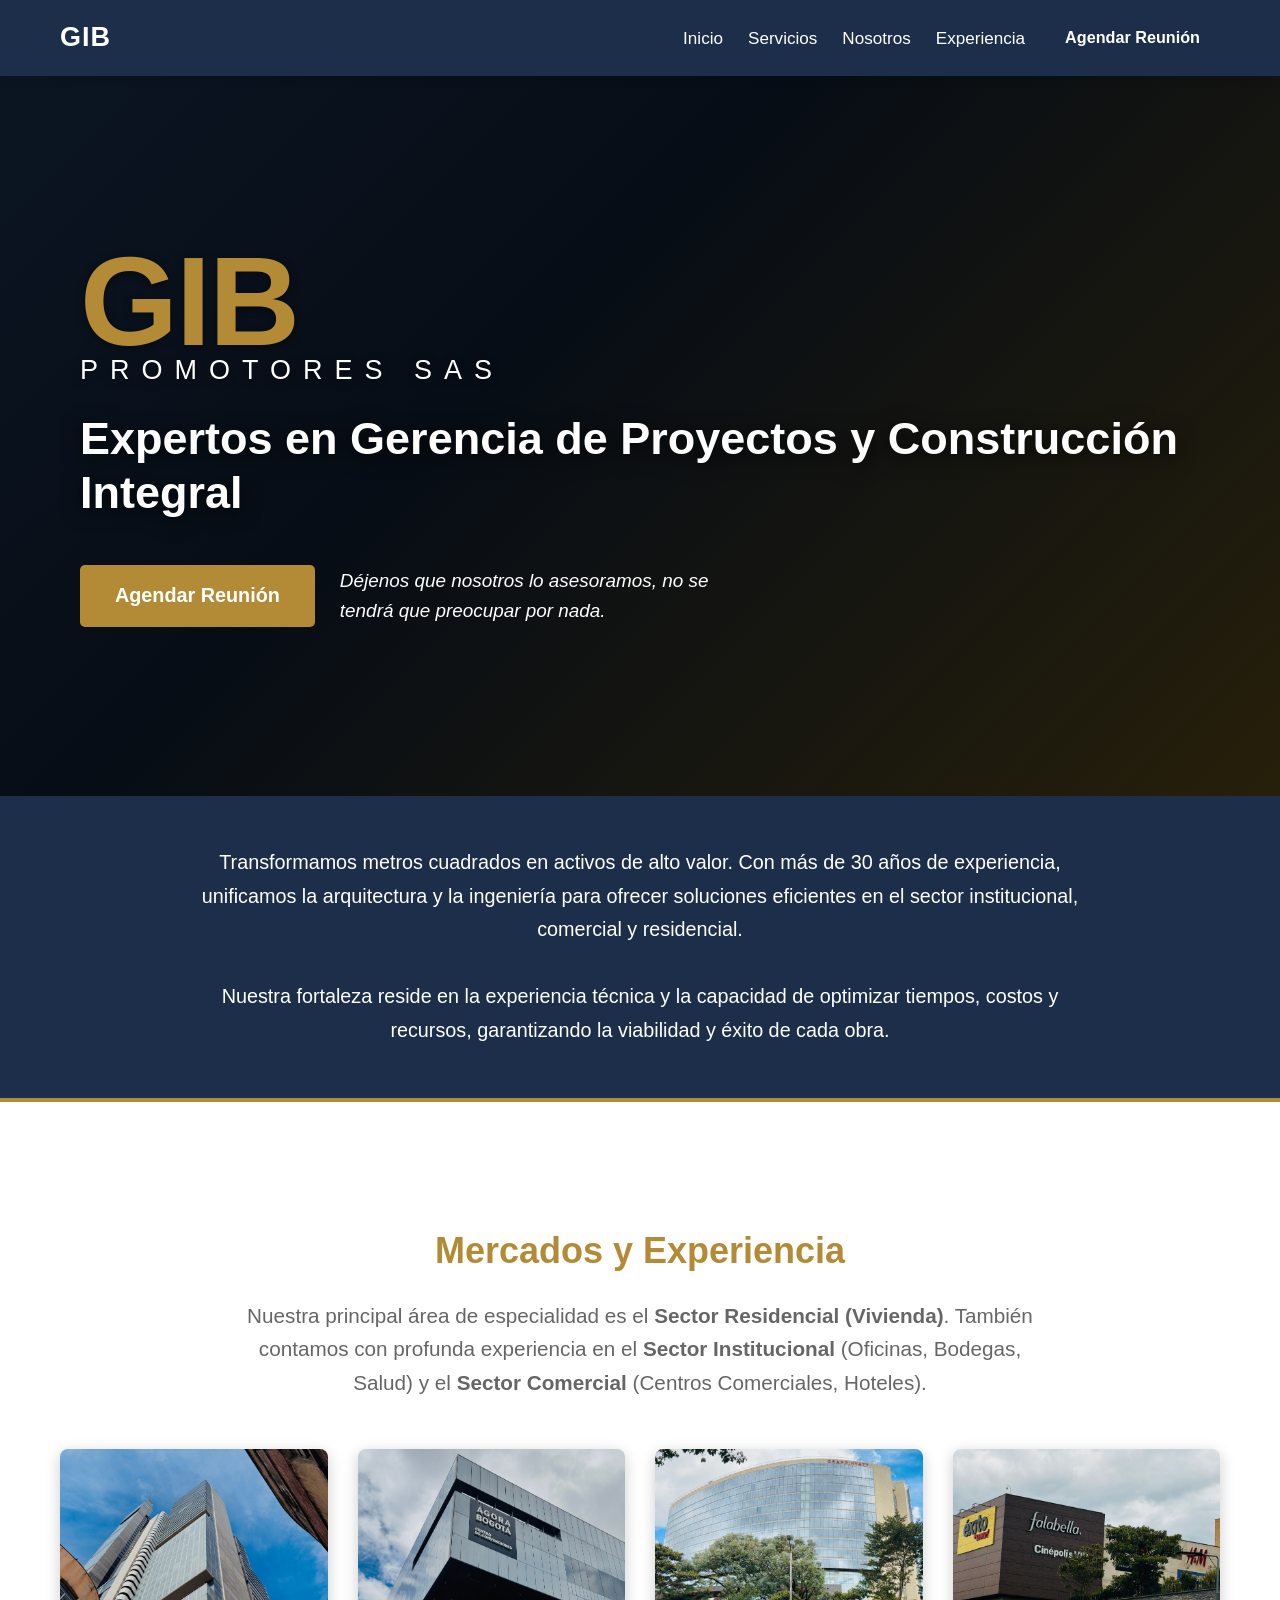
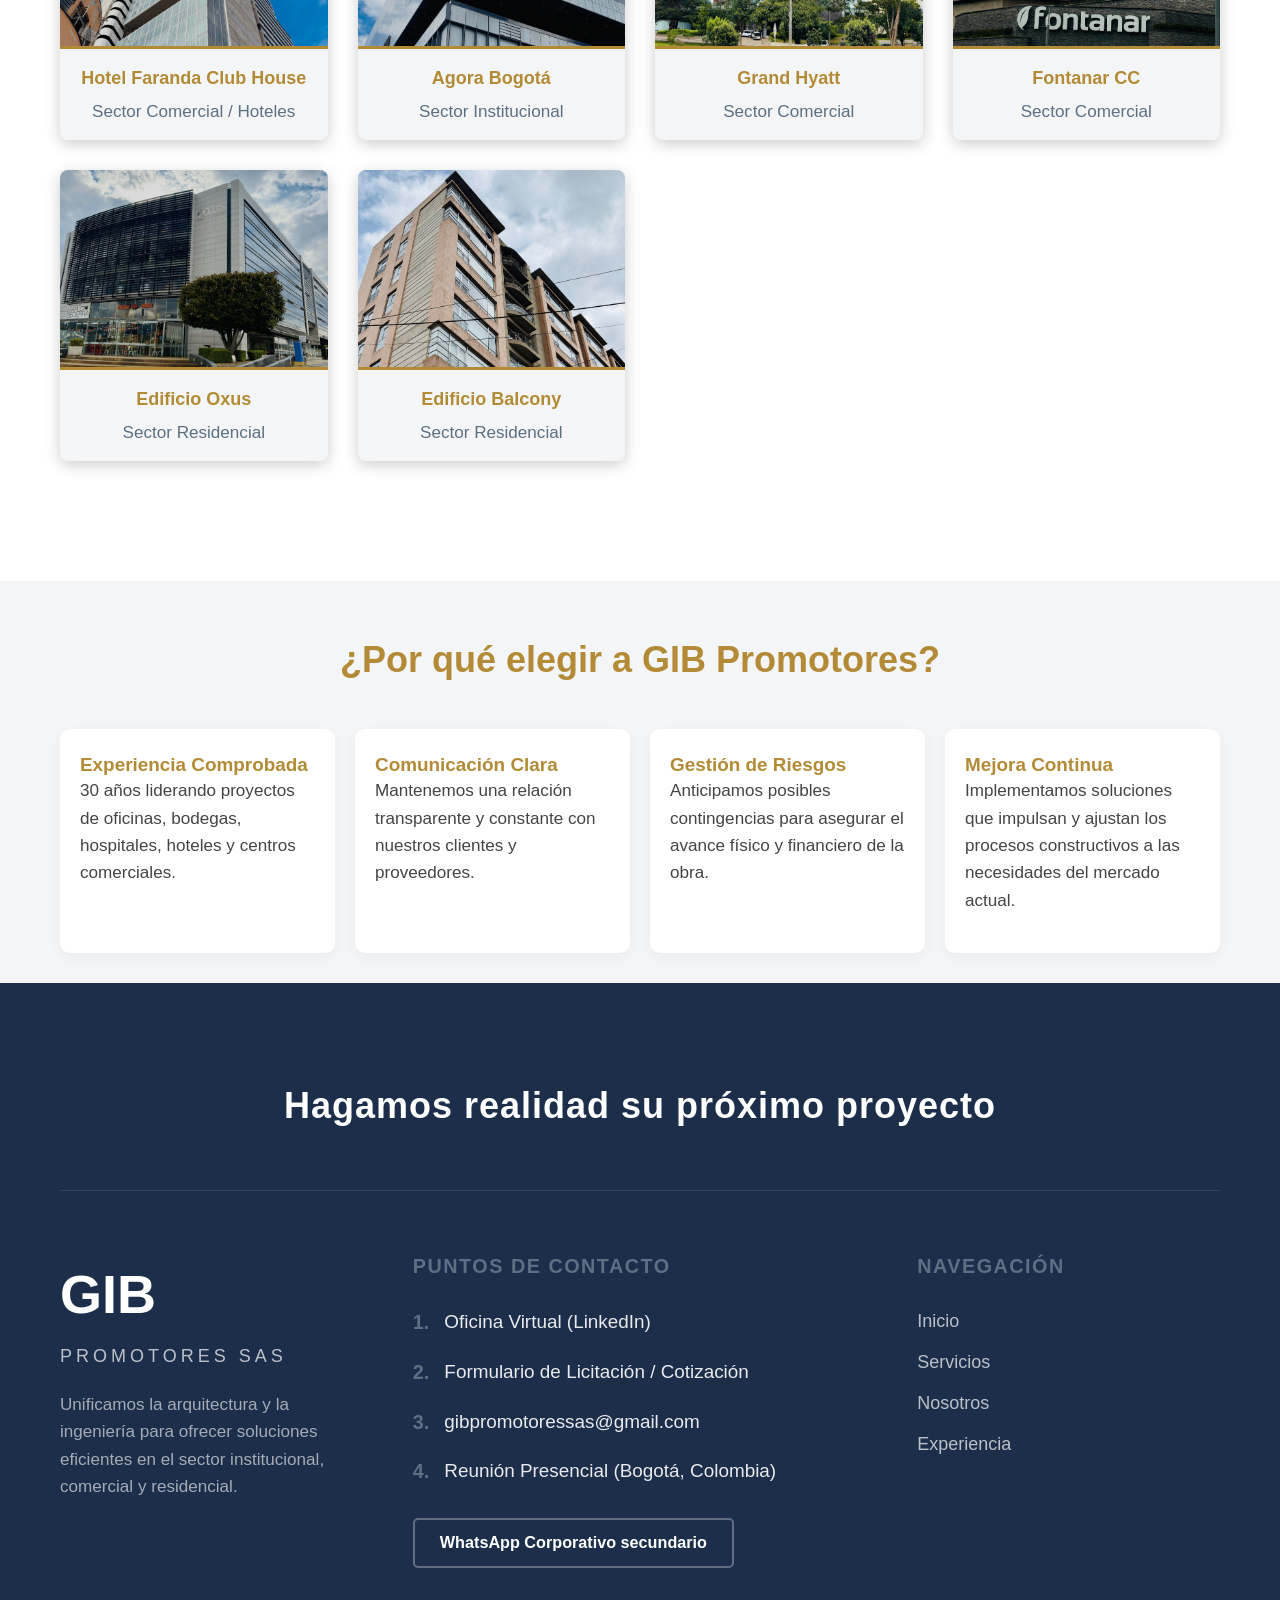
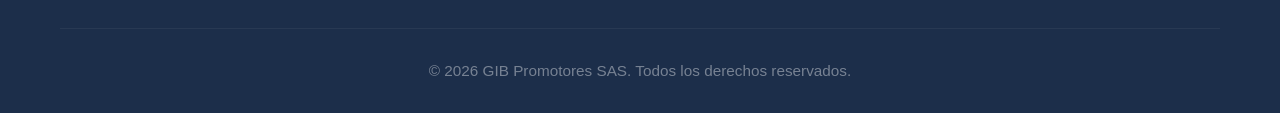
<file: index.html>
<!DOCTYPE html>
<html lang="es">

<head>
    <meta charset="UTF-8">
    <meta name="viewport" content="width=device-width, initial-scale=1.0">
    <meta name="description"
        content="Expertos en gerencia de proyectos inmobiliarios y mantenimiento de fachadas con 30 años de experiencia. Optimización de costos y calidad en Colombia.">
    <title>GIB Promotores SAS - Arquitectura y Construcción</title>
    <link rel="icon" type="image/png" href="assets/favicon.png">
    <link rel="stylesheet" href="style.css">
</head>

<body>

    <!-- 1. Header & Navigation -->
    <header class="main-header">
        <div class="container header-container">
            <div class="header-left">
                <a href="#" class="logo">GIB</a>
            </div>

            <div class="header-right">
                <nav id="main-nav">
                    <ul class="nav-menu">
                        <li><a href="#">Inicio</a></li>
                        <li><a href="servicios.html">Servicios</a></li>
                        <li><a href="nosotros.html">Nosotros</a></li>
                        <li><a href="#trayectoria">Experiencia</a></li>
                    </ul>
                    <a href="#contacto" class="btn btn-primary btn-mobile-cta">Agendar Reunión</a>
                </nav>

                <a href="#contacto" class="btn btn-primary">Agendar Reunión</a>

                <button class="mobile-menu-btn" id="mobile-menu-btn" aria-label="Abrir menú">
                    <span></span>
                    <span></span>
                    <span></span>
                </button>
            </div>
        </div>
    </header>

    <!-- 2. Hero Section -->
    <section class="hero-section">
        <div class="hero-slideshow">
            <div class="hero-slide slide-1"><img src="assets/bacata_1.png" alt="Torre Bacatá"></div>
            <div class="hero-slide slide-2"><img src="assets/grand_hyatt_full.jpg" alt="Grand Hyatt"></div>
            <div class="hero-slide slide-3"><img src="assets/mall_fontanar.jpg" alt="Centro Comercial Fontanar"></div>
            <div class="hero-slide slide-4"><img src="assets/edificio_exus_1.jpg" alt="Edificio Exus"></div>
            <div class="hero-slide slide-5"><img src="assets/centro_comercial_interior.jpg" alt="Interior CC"></div>
        </div>
        <div class="hero-overlay"></div>
        <div class="hero-content">
            <div class="hero-brand">
                <span class="hero-gib">GIB</span>
                <span class="hero-promotores">PROMOTORES SAS</span>
            </div>

            <h1 class="hero-title">Expertos en Gerencia de Proyectos y Construcción Integral</h1>

            <div class="hero-cta-wrapper">
                <a href="#contacto" class="btn btn-primary hero-cta-main">Agendar Reunión</a>
                <span class="hero-slogan-small">Déjenos que nosotros lo asesoramos, no se tendrá que preocupar por
                    nada.</span>
            </div>
        </div>
    </section>

    <!-- Intro Banner (Moved from Hero) -->
    <section class="intro-banner">
        <div class="container">
            <p class="intro-text">
                Transformamos metros cuadrados en activos de alto valor. Con más de 30 años de experiencia, unificamos
                la arquitectura y la ingeniería para ofrecer soluciones eficientes en el sector institucional, comercial
                y residencial.<br><br>Nuestra fortaleza reside en la experiencia técnica y la capacidad de optimizar
                tiempos, costos y recursos, garantizando la viabilidad y éxito de cada obra.
            </p>
        </div>
    </section>

    <!-- (Las secciones 'Nosotros' y 'Servicios' fueron reubicadas a páginas independientes) -->

    <!-- 5. Trayectoria Section -->
    <section id="trayectoria" class="trayectoria-section">
        <div class="container">
            <h2 class="section-title text-center">Mercados y Experiencia</h2>
            <p class="text-center segment-intro">Nuestra principal área de especialidad es el <strong>Sector Residencial
                    (Vivienda)</strong>. También contamos con profunda experiencia en el <strong>Sector
                    Institucional</strong> (Oficinas, Bodegas, Salud) y el <strong>Sector Comercial</strong> (Centros
                Comerciales, Hoteles).</p>

            <div class="projects-grid">
                <!-- Por Requerimiento: Hotel Faranda, Agora, Hyatt, Fontanar CC, Edificio Oxus y Balcony -->
                <div class="project-card">
                    <div class="project-img"><img src="assets/bacata_2.jpg" alt="Hotel Faranda Club House"></div>
                    <div class="project-info">
                        <div class="project-city">Hotel Faranda Club House</div>
                        <p class="project-sector">Sector Comercial / Hoteles</p>
                    </div>
                </div>
                <div class="project-card">
                    <div class="project-img"><img src="assets/agora_bogota.png" alt="Agora Bogotá"></div>
                    <div class="project-info">
                        <div class="project-city">Agora Bogotá</div>
                        <p class="project-sector">Sector Institucional</p>
                    </div>
                </div>
                <div class="project-card">
                    <div class="project-img"><img src="assets/grand_hyatt_full.jpg" alt="Grand Hyatt"></div>
                    <div class="project-info">
                        <div class="project-city">Grand Hyatt</div>
                        <p class="project-sector">Sector Comercial</p>
                    </div>
                </div>
                <div class="project-card">
                    <div class="project-img"><img src="assets/mall_fontanar.jpg" alt="Fontanar CC"></div>
                    <div class="project-info">
                        <div class="project-city">Fontanar CC</div>
                        <p class="project-sector">Sector Comercial</p>
                    </div>
                </div>
                <div class="project-card">
                    <div class="project-img"><img src="assets/edificio_exus_1.jpg" alt="Edificio Oxus"></div>
                    <div class="project-info">
                        <div class="project-city">Edificio Oxus</div>
                        <p class="project-sector">Sector Residencial</p>
                    </div>
                </div>
                <div class="project-card">
                    <div class="project-img"><img src="assets/edificio_residencial_1.jpg" alt="Edificio Balcony"></div>
                    <div class="project-info">
                        <div class="project-city">Edificio Balcony</div>
                        <p class="project-sector">Sector Residencial</p>
                    </div>
                </div>
            </div>
        </div>
    </section>

    <!-- Nueva Sección: ¿Por qué elegir a GIB Promotores? -->
    <section class="services-section bg-light" style="padding-top: 50px;">
        <div class="container">
            <h2 class="section-title text-center">¿Por qué elegir a GIB Promotores?</h2>
            <div class="services-grid scroll-horizontal-mobile">
                <div class="service-card">
                    <h3>Experiencia Comprobada</h3>
                    <p>30 años liderando proyectos de oficinas, bodegas, hospitales, hoteles y centros comerciales.</p>
                </div>
                <div class="service-card">
                    <h3>Comunicación Clara</h3>
                    <p>Mantenemos una relación transparente y constante con nuestros clientes y proveedores.</p>
                </div>
                <div class="service-card">
                    <h3>Gestión de Riesgos</h3>
                    <p>Anticipamos posibles contingencias para asegurar el avance físico y financiero de la obra.</p>
                </div>
                <div class="service-card">
                    <h3>Mejora Continua</h3>
                    <p>Implementamos soluciones que impulsan y ajustan los procesos constructivos a las necesidades del
                        mercado actual.</p>
                </div>
            </div>
        </div>
    </section>



    <!-- 6. Contact Footer -->
    <footer id="contacto" class="main-footer">
        <div class="container footer-container">
            <div class="footer-hero-section text-center">
                <h2 class="footer-hero-text">Hagamos realidad su próximo proyecto</h2>
            </div>
            <hr class="footer-divider">

            <div class="footer-content-grid contact-hierarchy">
                <!-- Col 1: Brand -->
                <div class="footer-col brand-col">
                    <div class="footer-logo">GIB</div>
                    <div class="footer-tagline">PROMOTORES SAS</div>
                    <p class="footer-desc">Unificamos la arquitectura y la ingeniería para ofrecer soluciones eficientes
                        en el sector institucional, comercial y residencial.</p>
                </div>

                <!-- Col 2: Priority Contact -->
                <div class="footer-col contact-list-col">
                    <h3>Puntos de Contacto</h3>
                    <ul class="contact-ranked-list">
                        <li>
                            <span class="contact-rank">1.</span>
                            <a href="#" class="contact-link" rel="noopener noreferrer">Oficina Virtual (LinkedIn)</a>
                        </li>
                        <li>
                            <span class="contact-rank">2.</span>
                            <a href="#" class="contact-link">Formulario de Licitación / Cotización</a>
                        </li>
                        <li>
                            <span class="contact-rank">3.</span>
                            <a href="mailto:gibpromotoressas@gmail.com"
                                class="contact-link">gibpromotoressas@gmail.com</a>
                        </li>
                        <li>
                            <span class="contact-rank">4.</span>
                            <span class="contact-text">Reunión Presencial (Bogotá, Colombia)</span>
                        </li>
                    </ul>
                    <a href="https://wa.me/573103230330" class="btn btn-outline footer-wa-btn" target="_blank"
                        rel="noopener noreferrer">WhatsApp Corporativo secundario</a>
                </div>

                <!-- Col 3: Navigation -->
                <div class="footer-col nav-col">
                    <h3>Navegación</h3>
                    <ul class="footer-nav">
                        <li><a href="#">Inicio</a></li>
                        <li><a href="servicios.html">Servicios</a></li>
                        <li><a href="nosotros.html">Nosotros</a></li>
                        <li><a href="#trayectoria">Experiencia</a></li>
                    </ul>
                </div>
            </div>

            <div class="footer-bottom text-center">
                <p>&copy; 2026 GIB Promotores SAS. Todos los derechos reservados.</p>
            </div>
        </div>
    </footer>
    <script src="script.js"></script>
</body>

</html>
</file>
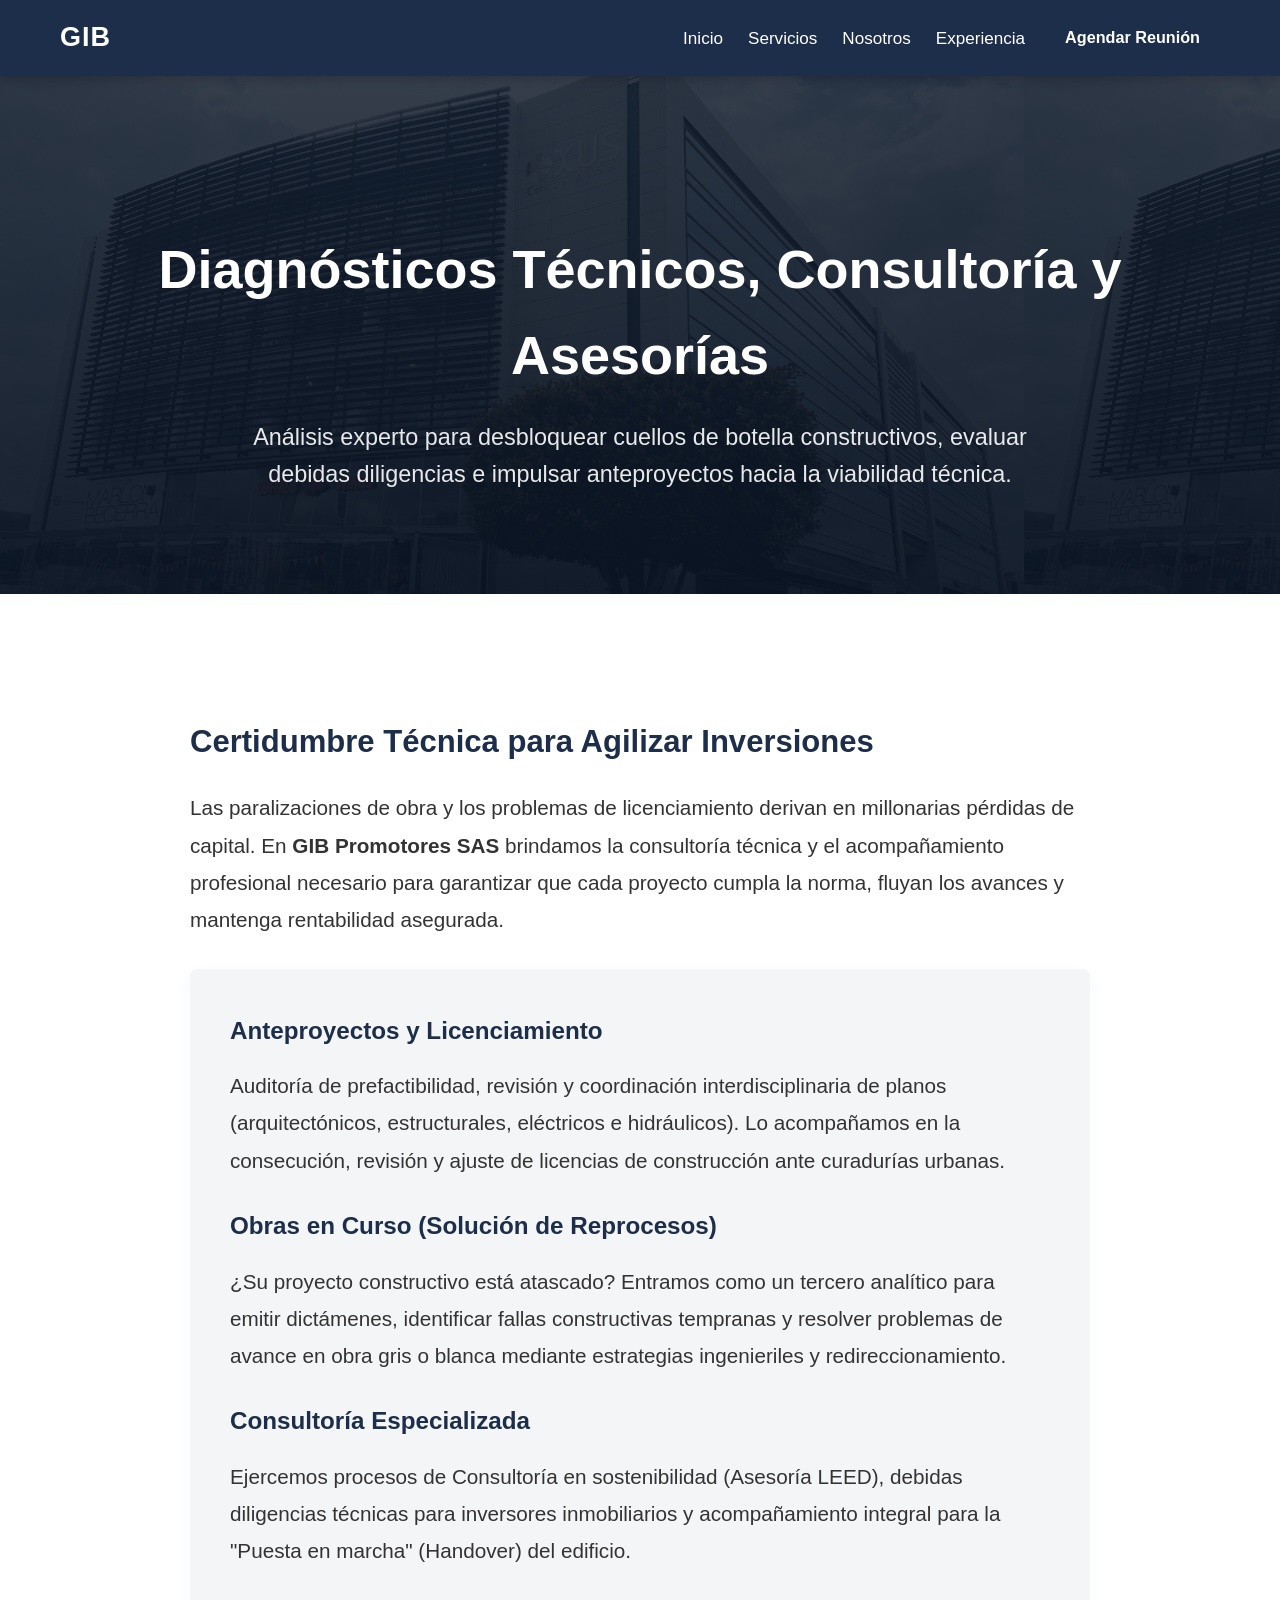
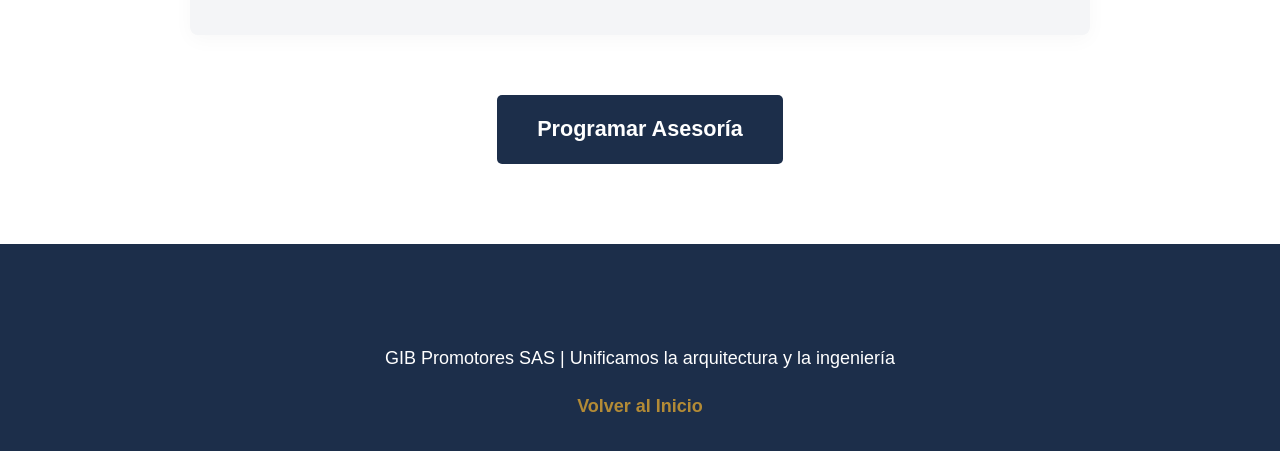
<file: diagnosticos-tecnicos.html>
<!DOCTYPE html>
<html lang="es">

<head>
    <meta charset="UTF-8">
    <meta name="viewport" content="width=device-width, initial-scale=1.0">
    <meta name="description"
        content="Consultoría y diagnósticos técnicos para anteproyectos y obras en curso. Solucionamos problemas de avance y coordinamos licencias.">
    <title>Diagnósticos Técnicos y Asesorías | GIB Promotores SAS</title>
    <link rel="icon" type="image/png" href="assets/favicon.png">
    <link rel="stylesheet" href="style.css">
    <link rel="stylesheet" href="sub-pages.css">
</head>

<body>
    <header class="main-header">
        <div class="container header-container">
            <div class="header-left"><a href="index.html" class="logo">GIB</a></div>
            <div class="header-right">
                <nav id="main-nav">
                    <ul class="nav-menu">
                        <li><a href="index.html">Inicio</a></li>
                        <li><a href="servicios.html">Servicios</a></li>
                        <li><a href="nosotros.html">Nosotros</a></li>
                        <li><a href="index.html#trayectoria">Experiencia</a></li>
                    </ul>
                </nav>
                <a href="index.html#contacto" class="btn btn-primary">Agendar Reunión</a>
            </div>
        </div>
    </header>

    <section class="seo-hero hero-diagnosticos">
        <div class="container">
            <h1>Diagnósticos Técnicos, Consultoría y Asesorías</h1>
            <p>Análisis experto para desbloquear cuellos de botella constructivos, evaluar debidas diligencias e
                impulsar anteproyectos hacia la viabilidad técnica.</p>
        </div>
    </section>

    <section class="seo-content">
        <div class="container">
            <div class="content-box">
                <h2>Certidumbre Técnica para Agilizar Inversiones</h2>
                <p>Las paralizaciones de obra y los problemas de licenciamiento derivan en millonarias pérdidas de
                    capital. En <strong>GIB Promotores SAS</strong> brindamos la consultoría técnica y el acompañamiento
                    profesional necesario para garantizar que cada proyecto cumpla la norma, fluyan los avances y
                    mantenga rentabilidad asegurada.</p>

                <div class="feature-list">
                    <h3>Anteproyectos y Licenciamiento</h3>
                    <p>Auditoría de prefactibilidad, revisión y coordinación interdisciplinaria de planos
                        (arquitectónicos, estructurales, eléctricos e hidráulicos). Lo acompañamos en la consecución,
                        revisión y ajuste de licencias de construcción ante curadurías urbanas.</p>

                    <h3>Obras en Curso (Solución de Reprocesos)</h3>
                    <p>¿Su proyecto constructivo está atascado? Entramos como un tercero analítico para emitir
                        dictámenes, identificar fallas constructivas tempranas y resolver problemas de avance en obra
                        gris o blanca mediante estrategias ingenieriles y redireccionamiento.</p>

                    <h3>Consultoría Especializada</h3>
                    <p>Ejercemos procesos de Consultoría en sostenibilidad (Asesoría LEED), debidas diligencias técnicas
                        para inversores inmobiliarios y acompañamiento integral para la "Puesta en marcha" (Handover)
                        del edificio.</p>
                </div>

                <div class="cta-wrapper">
                    <a href="index.html#contacto" class="btn btn-primary btn-large">Programar Asesoría</a>
                </div>
            </div>
        </div>
    </section>

    <footer id="contacto" class="main-footer no-margin-top">
        <div class="container footer-container text-center">
            <p class="mb-20">GIB Promotores SAS | Unificamos la arquitectura y la ingeniería</p>
            <p><a href="index.html" class="back-link">Volver al Inicio</a></p>
        </div>
    </footer>
    <script src="script.js"></script>
</body>

</html>
</file>
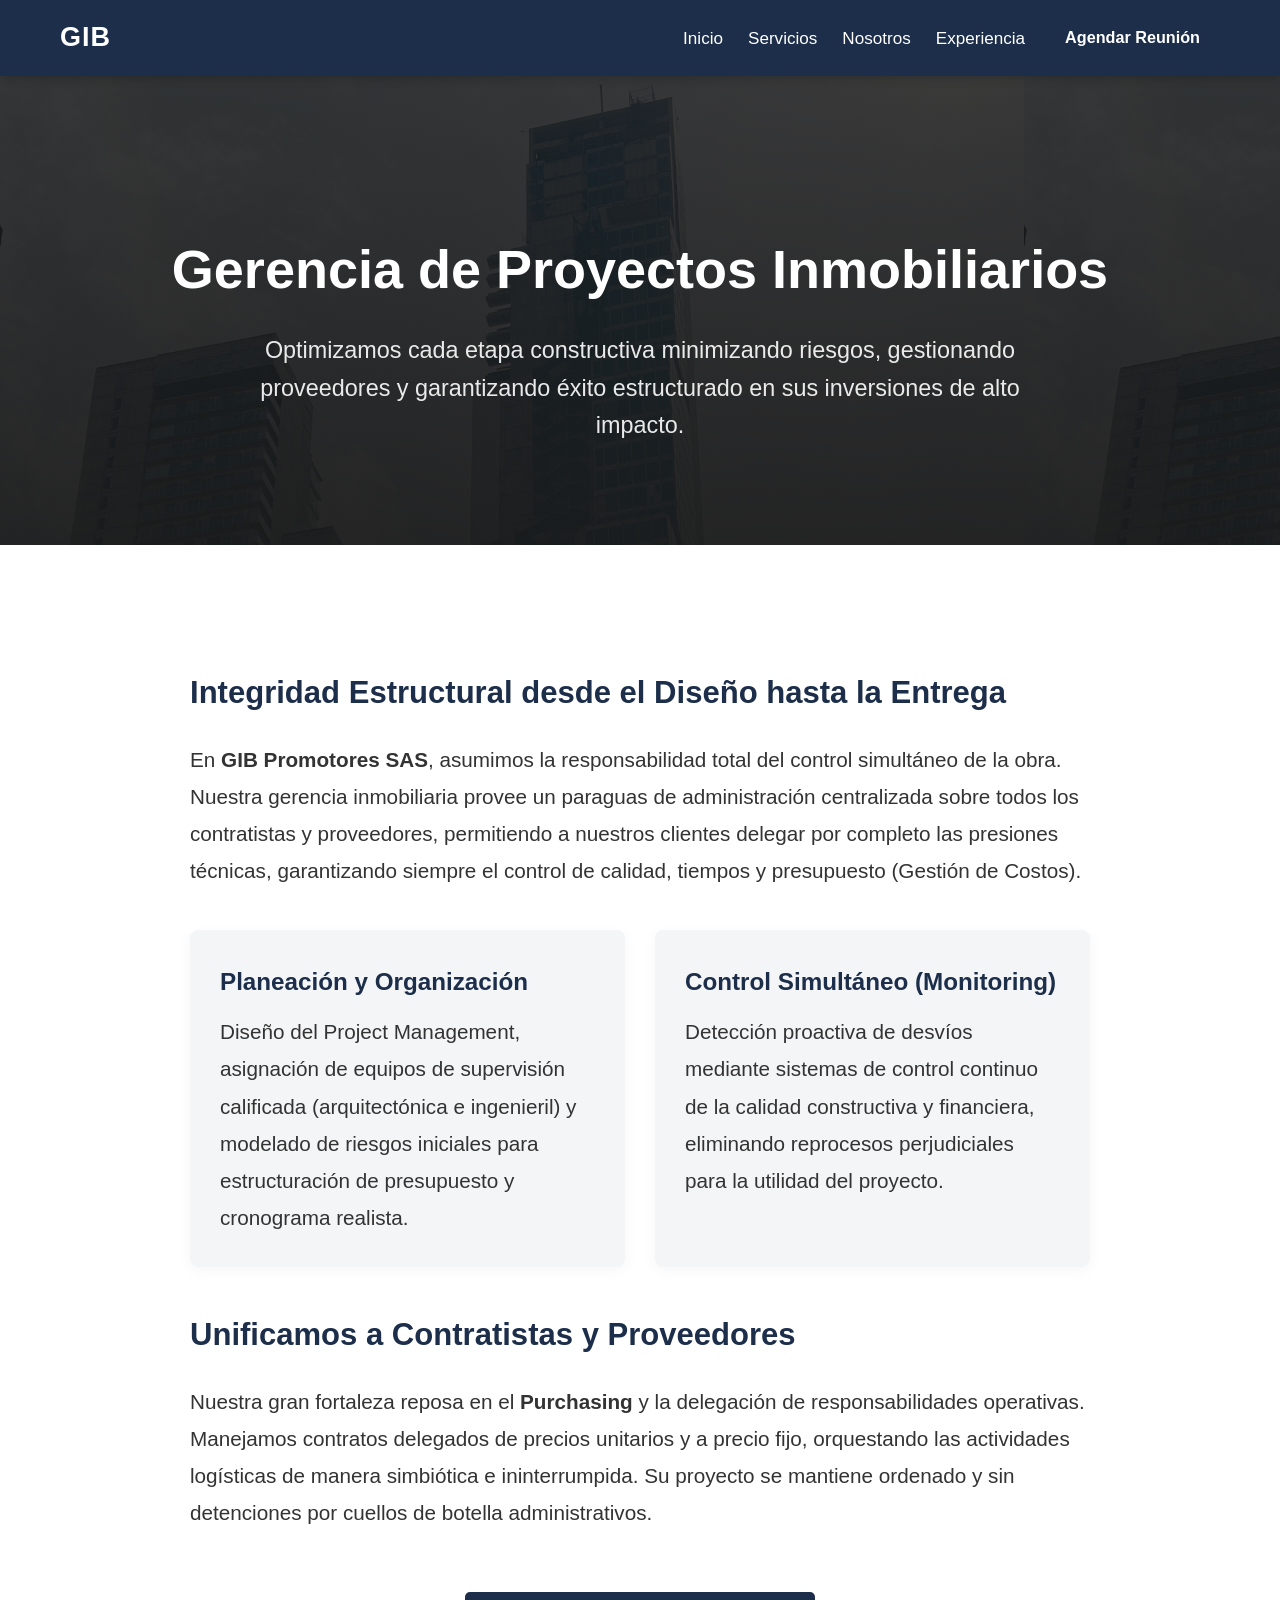
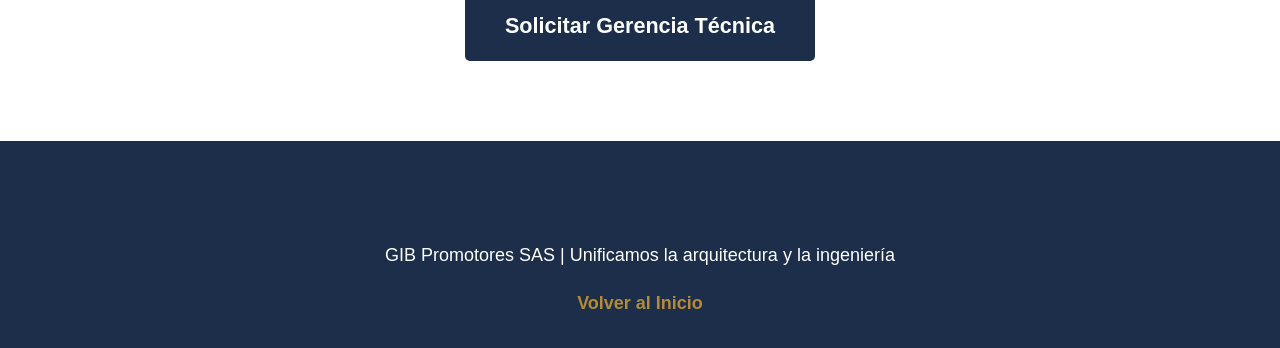
<file: gerencia-proyectos.html>
<!DOCTYPE html>
<html lang="es">

<head>
    <meta charset="UTF-8">
    <meta name="viewport" content="width=device-width, initial-scale=1.0">
    <meta name="description"
        content="Gerencia de Proyectos Inmobiliarios. Planeación, control simultáneo y ejecución de obra en Colombia. GIB Promotores SAS asegura el éxito de tu inversión.">
    <title>Gerencia de Proyectos Inmobiliarios | GIB Promotores SAS</title>
    <link rel="icon" type="image/png" href="assets/favicon.png">
    <link rel="stylesheet" href="style.css">
    <link rel="stylesheet" href="sub-pages.css">
</head>

<body>
    <header class="main-header">
        <div class="container header-container">
            <div class="header-left"><a href="index.html" class="logo">GIB</a></div>
            <div class="header-right">
                <nav id="main-nav">
                    <ul class="nav-menu">
                        <li><a href="index.html">Inicio</a></li>
                        <li><a href="servicios.html">Servicios</a></li>
                        <li><a href="nosotros.html">Nosotros</a></li>
                        <li><a href="index.html#trayectoria">Experiencia</a></li>
                    </ul>
                </nav>
                <a href="index.html#contacto" class="btn btn-primary">Agendar Reunión</a>
            </div>
        </div>
    </header>

    <section class="seo-hero hero-gerencia">
        <div class="container">
            <h1>Gerencia de Proyectos
                Inmobiliarios</h1>
            <p>Optimizamos cada etapa constructiva
                minimizando riesgos, gestionando proveedores y garantizando éxito estructurado en sus inversiones de
                alto impacto.</p>
        </div>
    </section>

    <section class="seo-content">
        <div class="container">
            <div class="content-box">
                <h2>Integridad Estructural desde el Diseño hasta la Entrega</h2>
                <p>En <strong>GIB Promotores SAS</strong>, asumimos la responsabilidad total del control simultáneo de
                    la obra. Nuestra gerencia inmobiliaria provee un paraguas de administración centralizada sobre todos
                    los contratistas y proveedores, permitiendo a nuestros clientes delegar por completo las presiones
                    técnicas, garantizando siempre el control de calidad, tiempos y presupuesto (Gestión de Costos).</p>

                <div class="feature-grid">
                    <div class="feature-item">
                        <h3 style="color: var(--color-dark); margin-bottom: 10px;">Planeación y Organización</h3>
                        <p>Diseño del Project Management, asignación de equipos de supervisión calificada
                            (arquitectónica e ingenieril) y modelado de riesgos iniciales para estructuración de
                            presupuesto y cronograma realista.</p>
                    </div>
                    <div class="feature-item">
                        <h3 style="color: var(--color-dark); margin-bottom: 10px;">Control Simultáneo (Monitoring)</h3>
                        <p>Detección proactiva de desvíos mediante sistemas de control continuo de la calidad
                            constructiva y financiera, eliminando reprocesos perjudiciales para la utilidad del
                            proyecto.</p>
                    </div>
                </div>

                <h2>Unificamos a Contratistas y Proveedores</h2>
                <p>Nuestra gran fortaleza reposa en el <strong>Purchasing</strong> y la delegación de responsabilidades
                    operativas. Manejamos contratos delegados de precios unitarios y a precio fijo, orquestando las
                    actividades logísticas de manera simbiótica e ininterrumpida. Su proyecto se mantiene ordenado y sin
                    detenciones por cuellos de botella administrativos.</p>

                <div class="cta-wrapper">
                    <a href="index.html#contacto" class="btn btn-primary btn-large">Solicitar Gerencia Técnica</a>
                </div>
            </div>
        </div>
    </section>

    <!-- Footer (Imported structure) -->
    <footer id="contacto" class="main-footer no-margin-top">
        <div class="container footer-container text-center">
            <p class="mb-20">GIB Promotores SAS | Unificamos la arquitectura y la ingeniería</p>
            <p><a href="index.html" class="back-link">Volver al Inicio</a></p>
        </div>
    </footer>
    <script src="script.js"></script>
</body>

</html>
</file>
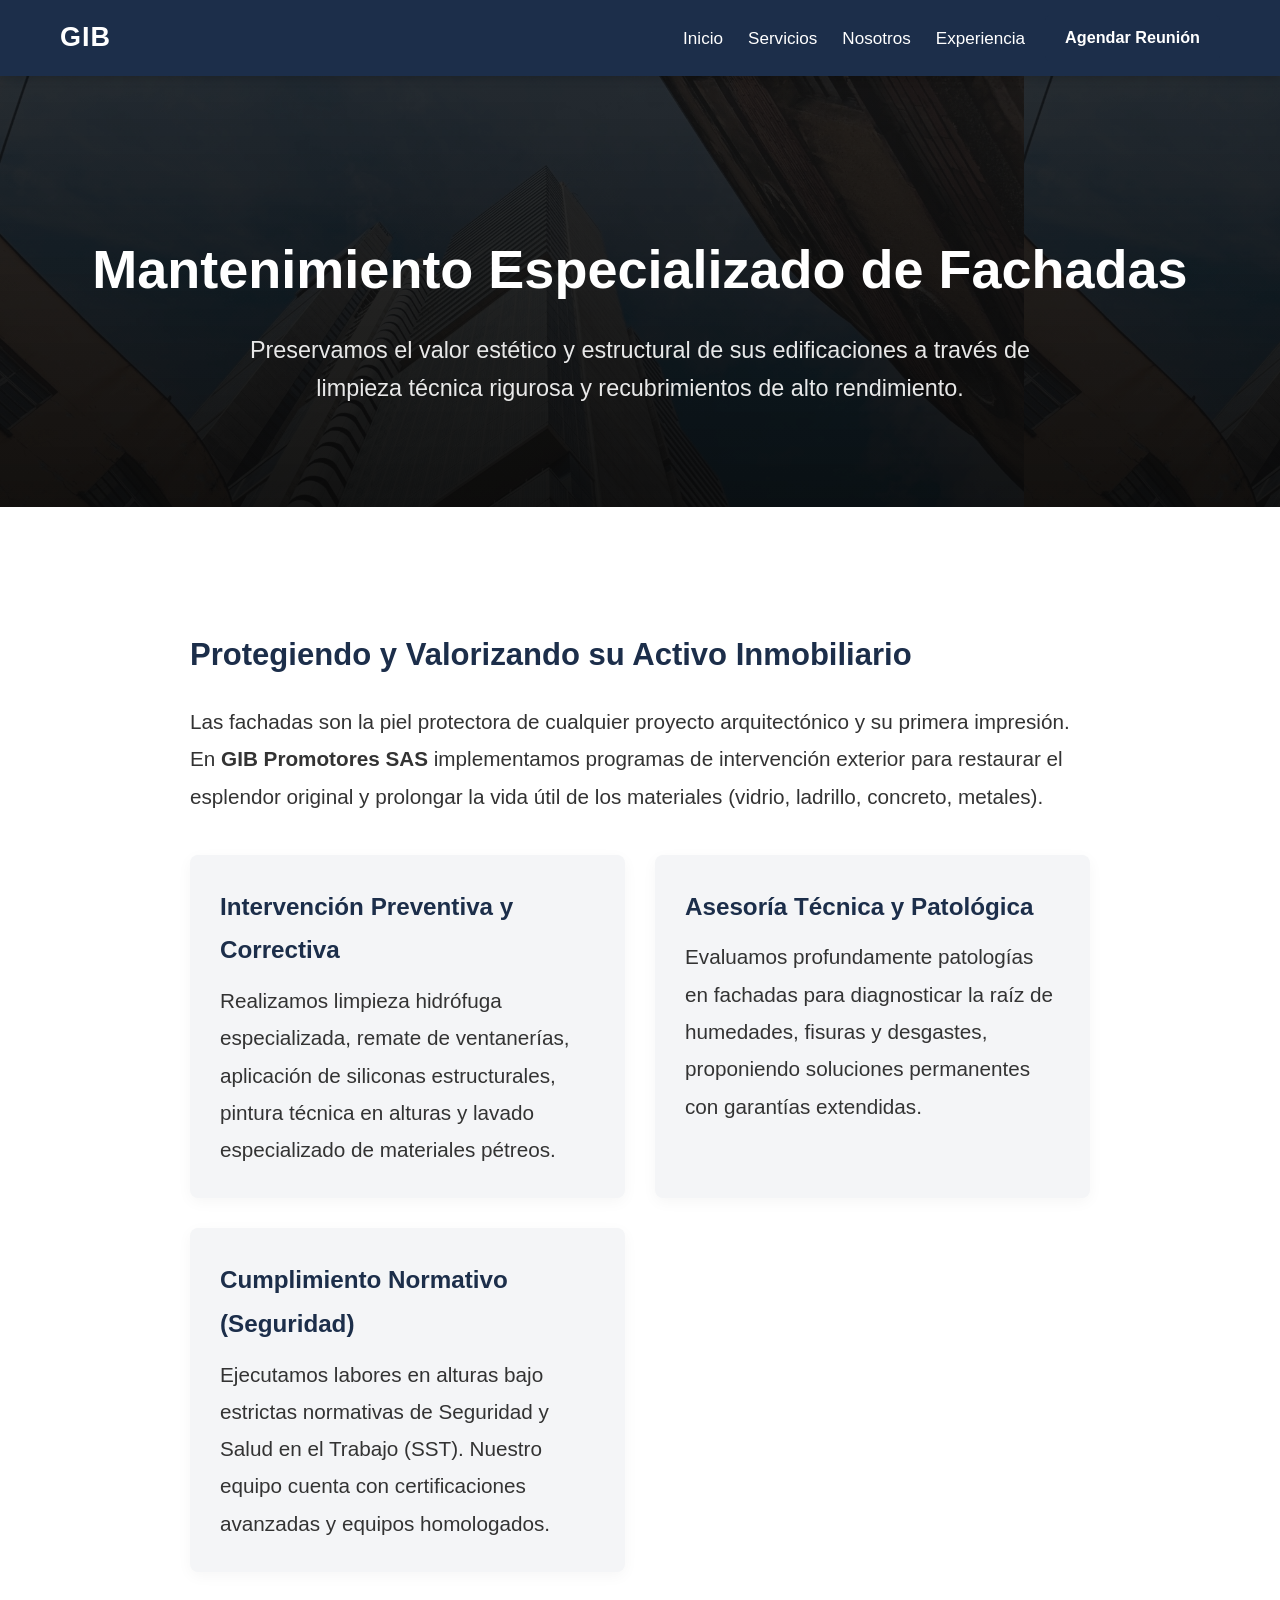
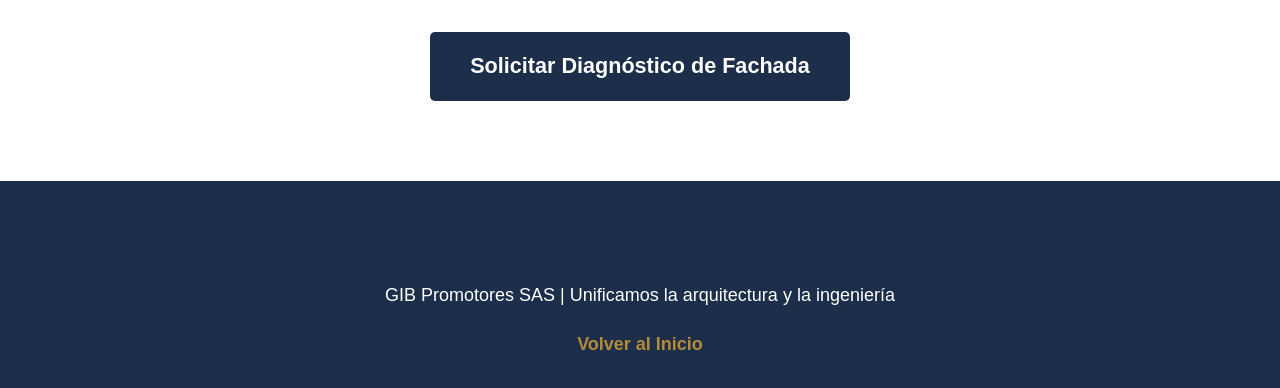
<file: mantenimiento-fachadas.html>
<!DOCTYPE html>
<html lang="es">

<head>
    <meta charset="UTF-8">
    <meta name="viewport" content="width=device-width, initial-scale=1.0">
    <meta name="description"
        content="Especialistas en mantenimiento preventivo, correctivo y asesoría técnica para fachadas. Cumplimiento normativo y seguridad en alturas por GIB Promotores SAS.">
    <title>Mantenimiento y Asesoría de Fachadas | GIB Promotores SAS</title>
    <link rel="icon" type="image/png" href="assets/favicon.png">
    <link rel="stylesheet" href="style.css">
    <link rel="stylesheet" href="sub-pages.css">
</head>

<body>
    <header class="main-header">
        <div class="container header-container">
            <div class="header-left"><a href="index.html" class="logo">GIB</a></div>
            <div class="header-right">
                <nav id="main-nav">
                    <ul class="nav-menu">
                        <li><a href="index.html">Inicio</a></li>
                        <li><a href="servicios.html">Servicios</a></li>
                        <li><a href="nosotros.html">Nosotros</a></li>
                        <li><a href="index.html#trayectoria">Experiencia</a></li>
                    </ul>
                </nav>
                <a href="index.html#contacto" class="btn btn-primary">Agendar Reunión</a>
            </div>
        </div>
    </header>

    <section class="seo-hero hero-mantenimiento">
        <div class="container">
            <h1>Mantenimiento Especializado de
                Fachadas</h1>
            <p>Preservamos el valor estético y estructural
                de sus edificaciones a través de limpieza técnica rigurosa y recubrimientos de alto rendimiento.</p>
        </div>
    </section>

    <section class="seo-content">
        <div class="container">
            <div class="content-box">
                <h2>Protegiendo y Valorizando su Activo Inmobiliario</h2>
                <p>Las fachadas son la piel protectora de cualquier proyecto arquitectónico y su primera impresión. En
                    <strong>GIB Promotores SAS</strong> implementamos programas de intervención exterior para restaurar
                    el esplendor original y prolongar la vida útil de los materiales (vidrio, ladrillo, concreto,
                    metales).
                </p>

                <div class="feature-grid">
                    <div class="feature-item">
                        <h3 style="color: var(--color-dark); margin-bottom: 10px;">Intervención Preventiva y Correctiva
                        </h3>
                        <p>Realizamos limpieza hidrófuga especializada, remate de ventanerías, aplicación de siliconas
                            estructurales, pintura técnica en alturas y lavado especializado de materiales pétreos.</p>
                    </div>
                    <div class="feature-item">
                        <h3 style="color: var(--color-dark); margin-bottom: 10px;">Asesoría Técnica y Patológica</h3>
                        <p>Evaluamos profundamente patologías en fachadas para diagnosticar la raíz de humedades,
                            fisuras y desgastes, proponiendo soluciones permanentes con garantías extendidas.</p>
                    </div>
                    <div class="feature-item">
                        <h3 style="color: var(--color-dark); margin-bottom: 10px;">Cumplimiento Normativo (Seguridad)
                        </h3>
                        <p>Ejecutamos labores en alturas bajo estrictas normativas de Seguridad y Salud en el Trabajo
                            (SST). Nuestro equipo cuenta con certificaciones avanzadas y equipos homologados.</p>
                    </div>
                </div>

                <div class="cta-wrapper">
                    <a href="index.html#contacto" class="btn btn-primary btn-large">Solicitar Diagnóstico de Fachada</a>
                </div>
            </div>
        </div>
    </section>

    <footer id="contacto" class="main-footer no-margin-top">
        <div class="container footer-container text-center">
            <p class="mb-20">GIB Promotores SAS | Unificamos la arquitectura y la ingeniería</p>
            <p><a href="index.html" class="back-link">Volver al Inicio</a></p>
        </div>
    </footer>
    <script src="script.js"></script>
</body>

</html>
</file>
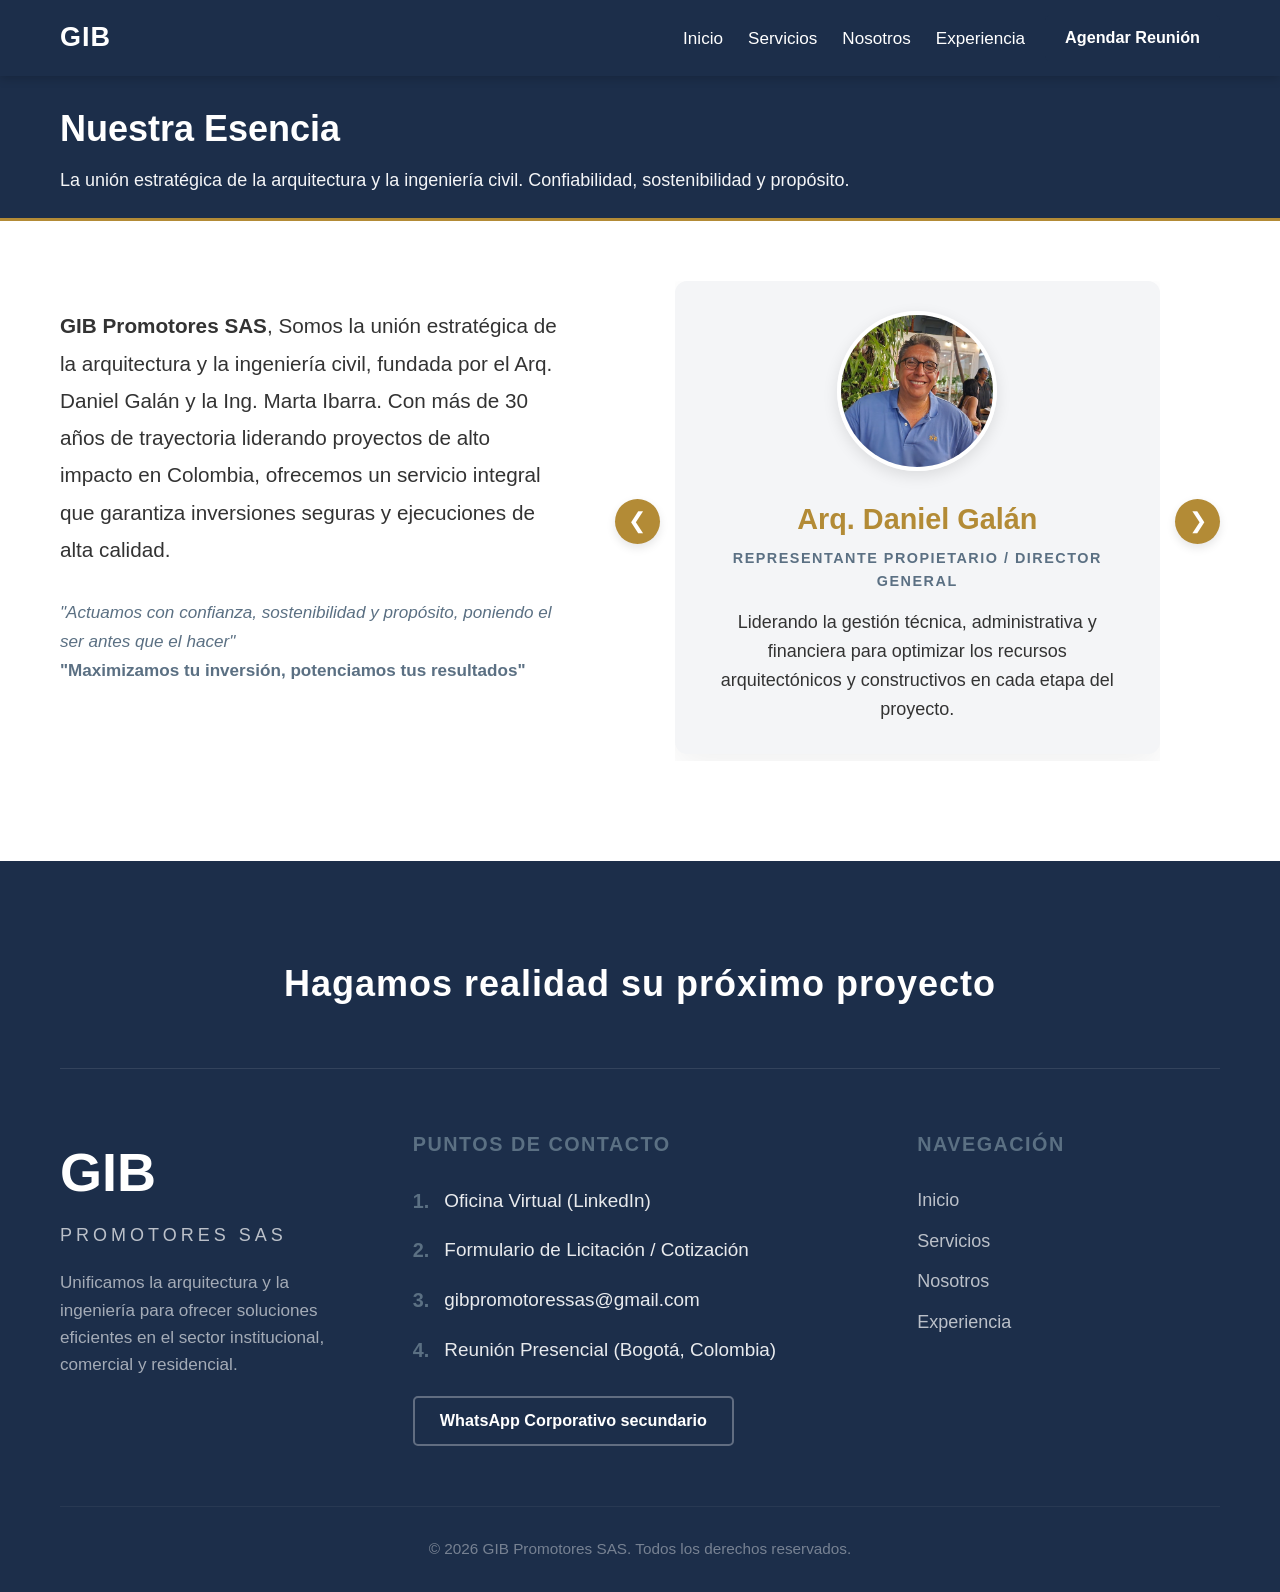
<file: nosotros.html>
<!DOCTYPE html>
<html lang="es">

<head>
    <meta charset="UTF-8">
    <meta name="viewport" content="width=device-width, initial-scale=1.0">
    <meta name="description"
        content="Nuestra esencia, fundadores y visión. Más de 30 años de experiencia uniendo ingeniería y arquitectura en Colombia.">
    <title>Nosotros - GIB Promotores SAS</title>
    <link rel="icon" type="image/png" href="assets/favicon.png">
    <link rel="stylesheet" href="style.css">
</head>

<body>

    <!-- 1. Header & Navigation -->
    <header class="main-header">
        <div class="container header-container">
            <div class="header-left">
                <a href="index.html" class="logo">GIB</a>
            </div>

            <div class="header-right">
                <nav id="main-nav">
                    <ul class="nav-menu">
                        <li><a href="index.html">Inicio</a></li>
                        <li><a href="servicios.html">Servicios</a></li>
                        <li><a href="nosotros.html" class="active">Nosotros</a></li>
                        <li><a href="index.html#trayectoria">Experiencia</a></li>
                    </ul>
                    <a href="index.html#contacto" class="btn btn-primary btn-mobile-cta">Agendar Reunión</a>
                </nav>

                <a href="index.html#contacto" class="btn btn-primary">Agendar Reunión</a>

                <button class="mobile-menu-btn" id="mobile-menu-btn" aria-label="Abrir menú">
                    <span></span>
                    <span></span>
                    <span></span>
                </button>
            </div>
        </div>
    </header>

    <!-- Page Header -->
    <section class="page-header">
        <div class="container">
            <h1>Nuestra Esencia</h1>
            <p>La unión estratégica de la arquitectura y la ingeniería civil. Confiabilidad, sostenibilidad y propósito.
            </p>
        </div>
    </section>

    <!-- Nosotros / Socios Section -->
    <section id="nosotros" class="socios-section">
        <div class="container nosotros-layout-grid">
            <div class="nosotros-content">
                <div class="nosotros-text">
                    <p class="lead-text"><strong>GIB Promotores SAS</strong>, Somos la unión estratégica de la
                        arquitectura y la ingeniería civil, fundada por el Arq. Daniel Galán y la Ing. Marta Ibarra. Con
                        más de 30 años de trayectoria liderando proyectos de alto impacto en Colombia, ofrecemos un
                        servicio integral que garantiza inversiones seguras y ejecuciones de alta calidad.</p>
                    <p class="brand-quotes"><em>"Actuamos con confianza, sostenibilidad y propósito, poniendo el ser
                            antes que el hacer"</em><br><strong>"Maximizamos tu inversión, potenciamos tus
                            resultados"</strong></p>
                </div>
            </div>

            <div class="profile-col">
                <div class="profile-slider-container">
                    <button class="slider-btn prev-btn">❮</button>
                    <div class="profile-slider text-center">
                        <div class="socio-card active">
                            <img src="assets/profile_daniel.jpg" alt="Arq. Daniel Galán" class="socio-img">
                            <h3 class="socio-name">Arq. Daniel Galán</h3>
                            <div class="socio-role">Representante Propietario / Director General</div>
                            <p class="socio-desc">Liderando la gestión técnica, administrativa y financiera para
                                optimizar los
                                recursos arquitectónicos y constructivos en cada etapa del proyecto.</p>
                        </div>
                        <!-- Card 2: Marta Ibarra -->
                        <div class="socio-card">
                            <img src="assets/profile_marta.jpg" alt="Ing. Marta Ibarra" class="socio-img">
                            <h3 class="socio-name">Ing. Marta Ibarra</h3>
                            <div class="socio-role">Representante Propietario / Directora de Proyectos</div>
                            <p class="socio-desc">Aportando el rigor de la ingeniería civil para garantizar la
                                viabilidad
                                técnica, el cumplimiento normativo y el control simultáneo de la obra.</p>
                        </div>
                    </div>
                    <button class="slider-btn next-btn">❯</button>
                </div>
            </div>
        </div>
    </section>

    <!-- Contact Footer -->
    <footer id="contacto" class="main-footer">
        <div class="container footer-container">
            <div class="footer-hero-section text-center">
                <h2 class="footer-hero-text">Hagamos realidad su próximo proyecto</h2>
            </div>
            <hr class="footer-divider">

            <div class="footer-content-grid contact-hierarchy">
                <!-- Col 1: Brand -->
                <div class="footer-col brand-col">
                    <div class="footer-logo">GIB</div>
                    <div class="footer-tagline">PROMOTORES SAS</div>
                    <p class="footer-desc">Unificamos la arquitectura y la ingeniería para ofrecer soluciones eficientes
                        en el sector institucional, comercial y residencial.</p>
                </div>

                <!-- Col 2: Priority Contact -->
                <div class="footer-col contact-list-col">
                    <h3>Puntos de Contacto</h3>
                    <ul class="contact-ranked-list">
                        <li>
                            <span class="contact-rank">1.</span>
                            <a href="#" class="contact-link" rel="noopener noreferrer">Oficina Virtual (LinkedIn)</a>
                        </li>
                        <li>
                            <span class="contact-rank">2.</span>
                            <a href="#" class="contact-link">Formulario de Licitación / Cotización</a>
                        </li>
                        <li>
                            <span class="contact-rank">3.</span>
                            <a href="mailto:gibpromotoressas@gmail.com"
                                class="contact-link">gibpromotoressas@gmail.com</a>
                        </li>
                        <li>
                            <span class="contact-rank">4.</span>
                            <span class="contact-text">Reunión Presencial (Bogotá, Colombia)</span>
                        </li>
                    </ul>
                    <a href="https://wa.me/573103230330" class="btn btn-outline footer-wa-btn" target="_blank"
                        rel="noopener noreferrer">WhatsApp Corporativo secundario</a>
                </div>

                <!-- Col 3: Navigation -->
                <div class="footer-col nav-col">
                    <h3>Navegación</h3>
                    <ul class="footer-nav">
                        <li><a href="index.html">Inicio</a></li>
                        <li><a href="servicios.html">Servicios</a></li>
                        <li><a href="nosotros.html">Nosotros</a></li>
                        <li><a href="index.html#trayectoria">Experiencia</a></li>
                    </ul>
                </div>
            </div>

            <div class="footer-bottom text-center">
                <p>&copy; 2026 GIB Promotores SAS. Todos los derechos reservados.</p>
            </div>
        </div>
    </footer>
    <script src="script.js"></script>
</body>

</html>
</file>
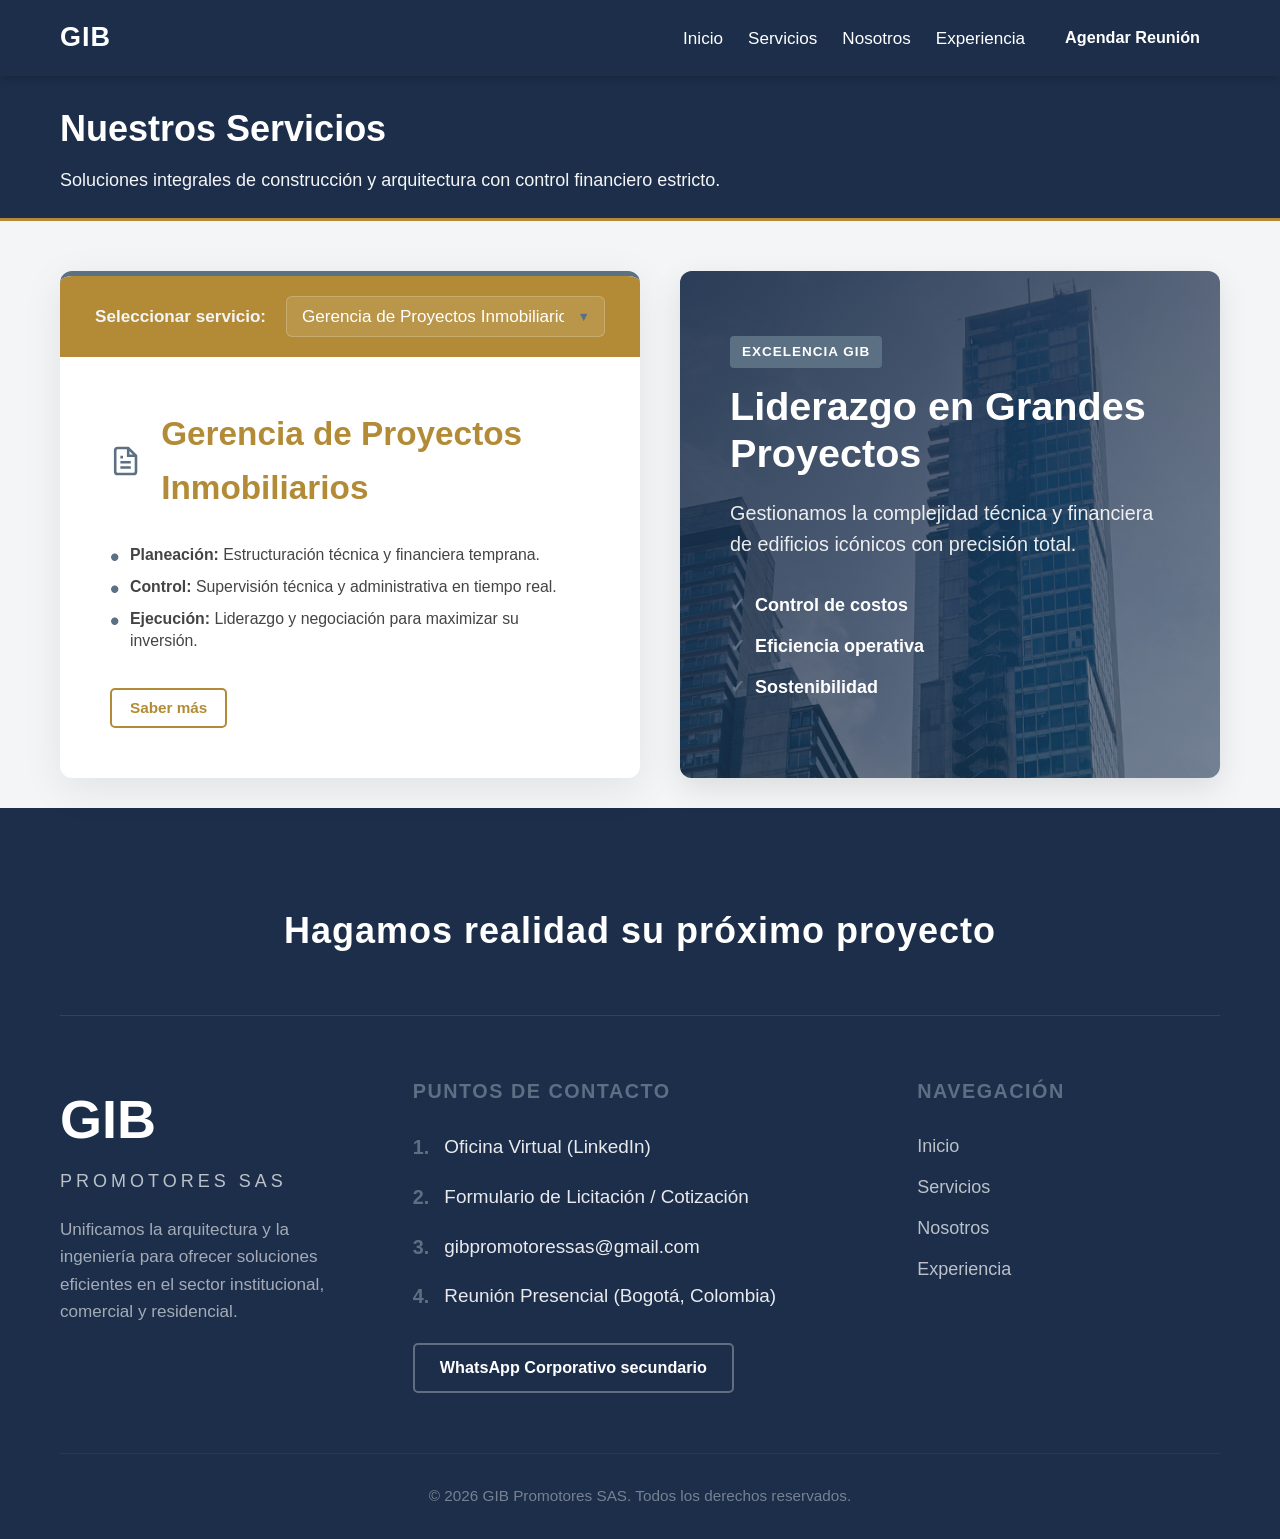
<file: servicios.html>
<!DOCTYPE html>
<html lang="es">

<head>
    <meta charset="UTF-8">
    <meta name="viewport" content="width=device-width, initial-scale=1.0">
    <meta name="description"
        content="Nuestros servicios de arquitectura e ingeniería: Gerencia de proyectos, Mantenimiento de fachadas, Diagnósticos técnicos y Sistemas de contratación.">
    <title>Servicios - GIB Promotores SAS</title>
    <link rel="icon" type="image/png" href="assets/favicon.png">
    <link rel="stylesheet" href="style.css">
</head>

<body>

    <!-- 1. Header & Navigation -->
    <header class="main-header">
        <div class="container header-container">
            <div class="header-left">
                <a href="index.html" class="logo">GIB</a>
            </div>

            <div class="header-right">
                <nav id="main-nav">
                    <ul class="nav-menu">
                        <li><a href="index.html">Inicio</a></li>
                        <li><a href="servicios.html" class="active">Servicios</a></li>
                        <li><a href="nosotros.html">Nosotros</a></li>
                        <li><a href="index.html#trayectoria">Experiencia</a></li>
                    </ul>
                    <a href="index.html#contacto" class="btn btn-primary btn-mobile-cta">Agendar Reunión</a>
                </nav>

                <a href="index.html#contacto" class="btn btn-primary">Agendar Reunión</a>

                <button class="mobile-menu-btn" id="mobile-menu-btn" aria-label="Abrir menú">
                    <span></span>
                    <span></span>
                    <span></span>
                </button>
            </div>
        </div>
    </header>

    <!-- Page Header -->
    <section class="page-header">
        <div class="container">
            <h1>Nuestros Servicios</h1>
            <p>Soluciones integrales de construcción y arquitectura con control financiero estricto.</p>
        </div>
    </section>

    <!-- Servicios Section -->
    <section id="servicios" class="services-section bg-light">
        <div class="container">
            <div class="services-split-layout">
                <!-- Left Column: Unified Card -->
                <div class="service-unified-card">
                    <div class="unified-card-header">
                        <span class="selection-label">Seleccionar servicio:</span>
                        <div class="compact-select-wrapper">
                            <select id="service-selector" class="compact-select">
                                <option value="gerencia-proyectos">Gerencia de Proyectos Inmobiliarios</option>
                                <option value="mantenimiento-fachadas">Mantenimiento y Asesoría de Fachadas</option>
                                <option value="diagnosticos-tecnicos">Diagnósticos Técnicos y Asesorías</option>
                                <option value="sistemas-contratacion">Sistemas de Contratación</option>
                                <option value="project-management">Project Management</option>
                                <option value="consultoria-especializada">Consultoría Especializada</option>
                                <option value="monitoring">Monitoring (Monitoreo Continuo)</option>
                                <option value="purchasing">Purchasing (Compras Estratégicas)</option>
                                <option value="debidas-diligencias">Debidas Diligencias Técnicas</option>
                                <option value="gestion-costos">Gestión de Costos</option>
                                <option value="asesoria-leed">Asesoría LEED y Sostenibilidad</option>
                                <option value="puesta-en-marcha">Puesta en Marcha</option>
                                <option value="supervision-tecnica">Supervisión Técnica</option>
                                <option value="remodelacion-total">Remodelación Total</option>
                            </select>
                        </div>
                    </div>
                    <div id="service-body" class="unified-card-body">
                        <!-- Dynamic content injected via JS -->
                        <div class="loader-placeholder">Cargando detalles del servicio...</div>
                    </div>
                </div>

                <!-- Right Column: Banner -->
                <div class="service-side-banner" id="service-side-banner">
                    <div class="banner-overlay"></div>
                    <div class="banner-content" id="service-banner-content">
                        <span class="banner-tag" id="service-banner-tag">Excelencia GIB</span>
                        <h2 id="service-banner-title">Comprometidos con la Calidad</h2>
                        <p id="service-banner-desc">Transformamos visiones en realidades tangibles con precisión técnica
                            y control financiero
                            riguroso.</p>
                        <ul class="banner-features">
                            <li>Control de costos</li>
                            <li>Eficiencia operativa</li>
                            <li>Sostenibilidad</li>
                        </ul>
                    </div>
                </div>
            </div>
        </div>
    </section>

    <!-- Contact Footer -->
    <footer id="contacto" class="main-footer">
        <div class="container footer-container">
            <div class="footer-hero-section text-center">
                <h2 class="footer-hero-text">Hagamos realidad su próximo proyecto</h2>
            </div>
            <hr class="footer-divider">

            <div class="footer-content-grid contact-hierarchy">
                <!-- Col 1: Brand -->
                <div class="footer-col brand-col">
                    <div class="footer-logo">GIB</div>
                    <div class="footer-tagline">PROMOTORES SAS</div>
                    <p class="footer-desc">Unificamos la arquitectura y la ingeniería para ofrecer soluciones eficientes
                        en el sector institucional, comercial y residencial.</p>
                </div>

                <!-- Col 2: Priority Contact -->
                <div class="footer-col contact-list-col">
                    <h3>Puntos de Contacto</h3>
                    <ul class="contact-ranked-list">
                        <li>
                            <span class="contact-rank">1.</span>
                            <a href="#" class="contact-link" rel="noopener noreferrer">Oficina Virtual (LinkedIn)</a>
                        </li>
                        <li>
                            <span class="contact-rank">2.</span>
                            <a href="#" class="contact-link">Formulario de Licitación / Cotización</a>
                        </li>
                        <li>
                            <span class="contact-rank">3.</span>
                            <a href="mailto:gibpromotoressas@gmail.com"
                                class="contact-link">gibpromotoressas@gmail.com</a>
                        </li>
                        <li>
                            <span class="contact-rank">4.</span>
                            <span class="contact-text">Reunión Presencial (Bogotá, Colombia)</span>
                        </li>
                    </ul>
                    <a href="https://wa.me/573103230330" class="btn btn-outline footer-wa-btn" target="_blank"
                        rel="noopener noreferrer">WhatsApp Corporativo secundario</a>
                </div>

                <!-- Col 3: Navigation -->
                <div class="footer-col nav-col">
                    <h3>Navegación</h3>
                    <ul class="footer-nav">
                        <li><a href="index.html">Inicio</a></li>
                        <li><a href="servicios.html">Servicios</a></li>
                        <li><a href="nosotros.html">Nosotros</a></li>
                        <li><a href="index.html#trayectoria">Experiencia</a></li>
                    </ul>
                </div>
            </div>

            <div class="footer-bottom text-center">
                <p>&copy; 2026 GIB Promotores SAS. Todos los derechos reservados.</p>
            </div>
        </div>
    </footer>
    <script src="script.js"></script>
</body>

</html>
</file>
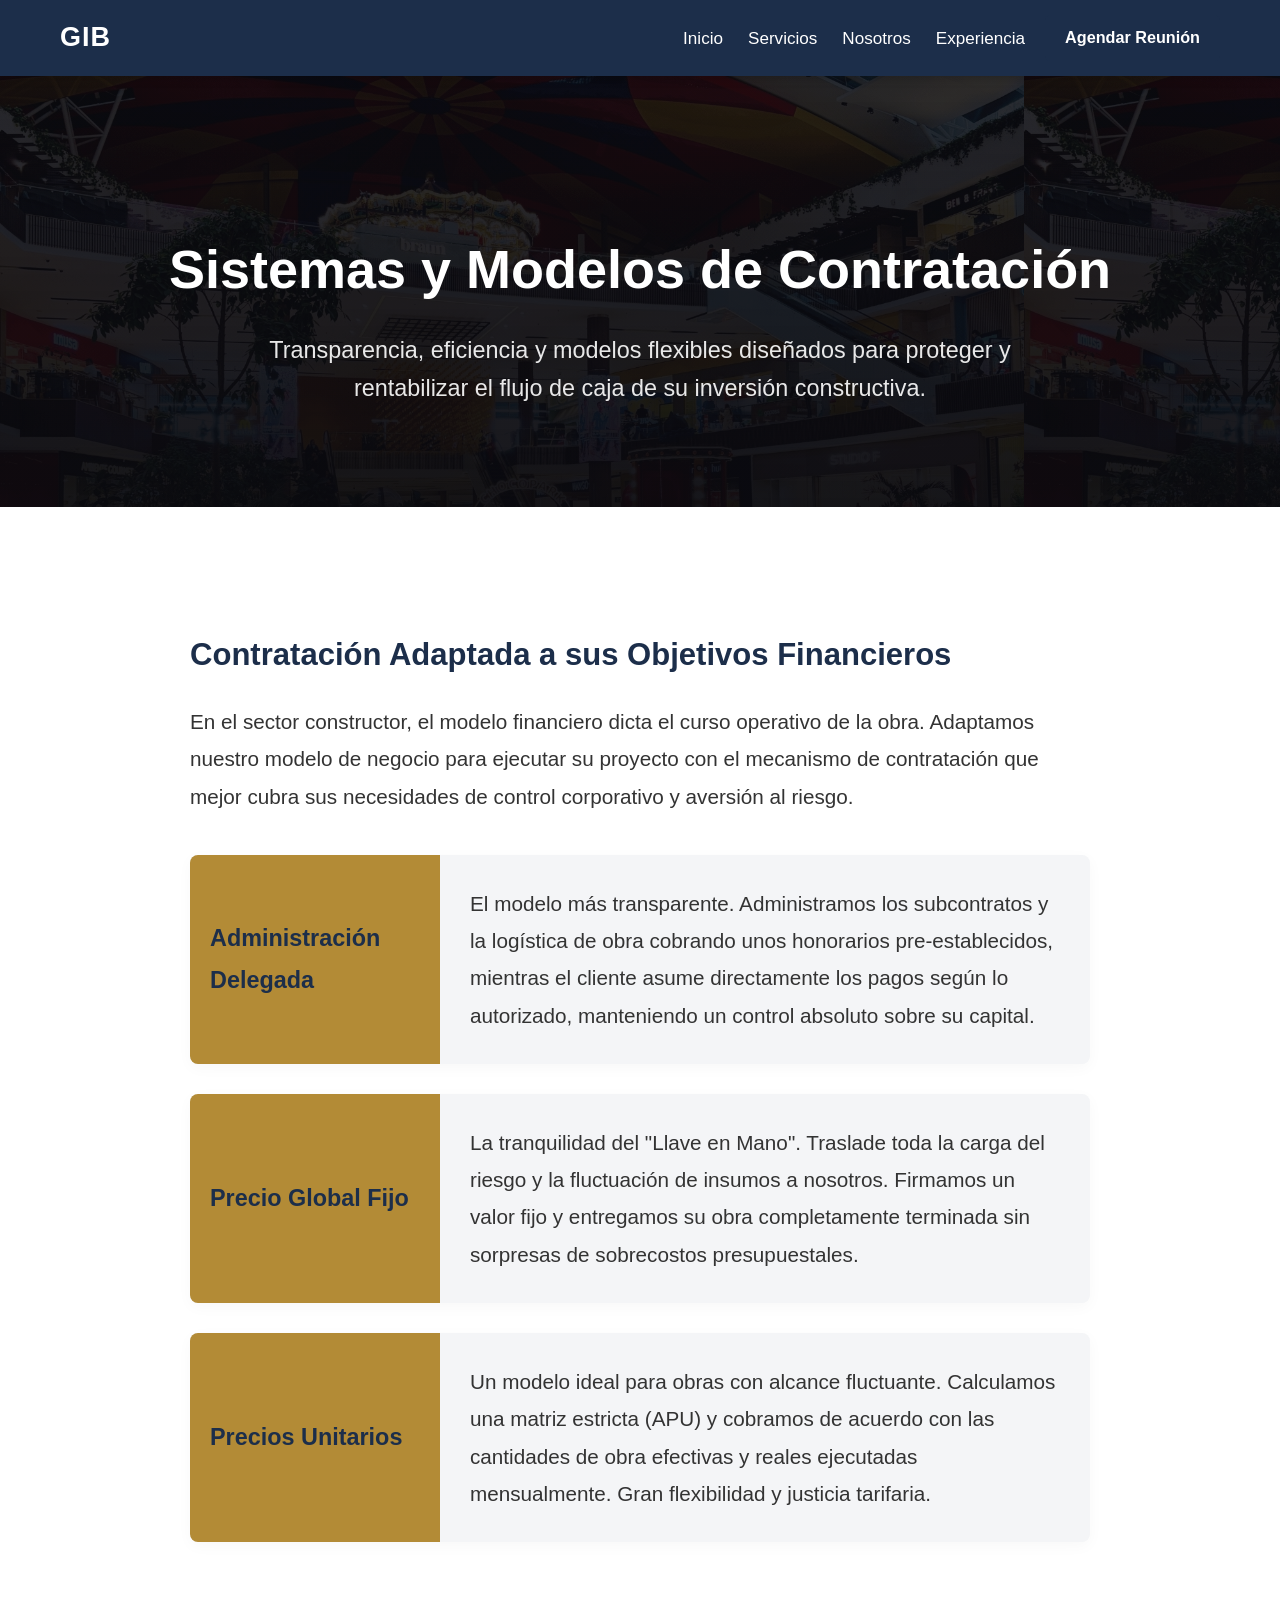
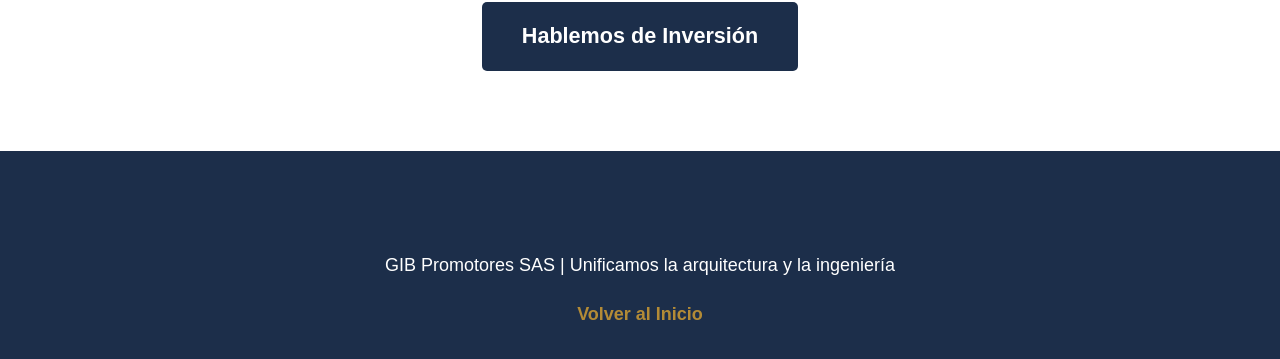
<file: sistemas-contratacion.html>
<!DOCTYPE html>
<html lang="es">

<head>
    <meta charset="UTF-8">
    <meta name="viewport" content="width=device-width, initial-scale=1.0">
    <meta name="description"
        content="Soluciones de contratación eficientes a precio unitario, global fijo y administración delegada por GIB Promotores SAS.">
    <title>Sistemas de Contratación | GIB Promotores SAS</title>
    <link rel="icon" type="image/png" href="assets/favicon.png">
    <link rel="stylesheet" href="style.css">
    <link rel="stylesheet" href="sub-pages.css">
</head>

<body>
    <header class="main-header">
        <div class="container header-container">
            <div class="header-left"><a href="index.html" class="logo">GIB</a></div>
            <div class="header-right">
                <nav id="main-nav">
                    <ul class="nav-menu">
                        <li><a href="index.html">Inicio</a></li>
                        <li><a href="servicios.html">Servicios</a></li>
                        <li><a href="nosotros.html">Nosotros</a></li>
                        <li><a href="index.html#trayectoria">Experiencia</a></li>
                    </ul>
                </nav>
                <a href="index.html#contacto" class="btn btn-primary">Agendar Reunión</a>
            </div>
        </div>
    </header>

    <section class="seo-hero hero-contratacion">
        <div class="container">
            <h1>Sistemas y Modelos de Contratación</h1>
            <p>Transparencia, eficiencia y modelos flexibles diseñados para proteger y rentabilizar el flujo de caja de
                su inversión constructiva.</p>
        </div>
    </section>

    <section class="seo-content">
        <div class="container">
            <div class="content-box">
                <h2>Contratación Adaptada a sus Objetivos Financieros</h2>
                <p>En el sector constructor, el modelo financiero dicta el curso operativo de la obra. Adaptamos nuestro
                    modelo de negocio para ejecutar su proyecto con el mecanismo de contratación que mejor cubra sus
                    necesidades de control corporativo y aversión al riesgo.</p>

                <div class="mt-40">
                    <div class="contract-card">
                        <div class="contract-title">Administración Delegada</div>
                        <div class="contract-desc">El modelo más transparente. Administramos los subcontratos y la
                            logística de obra cobrando unos honorarios pre-establecidos, mientras el cliente asume
                            directamente los pagos según lo autorizado, manteniendo un control absoluto sobre su
                            capital.</div>
                    </div>

                    <div class="contract-card">
                        <div class="contract-title">Precio Global Fijo</div>
                        <div class="contract-desc">La tranquilidad del "Llave en Mano". Traslade toda la carga del
                            riesgo y la fluctuación de insumos a nosotros. Firmamos un valor fijo y entregamos su obra
                            completamente terminada sin sorpresas de sobrecostos presupuestales.</div>
                    </div>

                    <div class="contract-card">
                        <div class="contract-title">Precios Unitarios</div>
                        <div class="contract-desc">Un modelo ideal para obras con alcance fluctuante. Calculamos una
                            matriz estricta (APU) y cobramos de acuerdo con las cantidades de obra efectivas y reales
                            ejecutadas mensualmente. Gran flexibilidad y justicia tarifaria.</div>
                    </div>
                </div>

                <div class="cta-wrapper">
                    <a href="index.html#contacto" class="btn btn-primary btn-large">Hablemos de Inversión</a>
                </div>
            </div>
        </div>
    </section>

    <footer id="contacto" class="main-footer no-margin-top">
        <div class="container footer-container text-center">
            <p class="mb-20">GIB Promotores SAS | Unificamos la arquitectura y la ingeniería</p>
            <p><a href="index.html" class="back-link">Volver al Inicio</a></p>
        </div>
    </footer>
    <script src="script.js"></script>
</body>

</html>
</file>
<file: style.css>
/* Reset and Base Styles */
:root {
    /* Paleta Corporativa (Saturación corregida) */
    --color-primary: #B38B36;
    /* Café metalizado / Oro arquitectónico */
    --color-primary-dark: #8A6825;
    /* Hover */
    --color-accent: #5B7083;
    /* Azul grisáceo */
    --color-dark: rgb(28, 46, 74);
    /* Azul corporativo original */
    --color-text: #333333;
    /* Gris oscuro para textos */
    --color-light: #F4F5F7;
    /* Gris muy claro para fondos */
    --color-white: #FFFFFF;

    /* Semantic Mappings & Fallbacks to avoid breaking legacy classes */
    --gib-primary: var(--color-dark);
    --gib-dark: var(--color-text);
    --gib-accent: var(--color-primary);
    --gib-accent-dark: var(--color-primary-dark);
    --gib-light: var(--color-light);
    --gib-white: var(--color-white);
    --gib-blue-gray: var(--color-accent);

    --font-family: 'Helvetica Neue', Helvetica, Arial, sans-serif;
}

* {
    margin: 0;
    padding: 0;
    box-sizing: border-box;
}

html {
    /* La base por defecto es 16px. Subirla a 18px incrementa proporcionalmente 
       TODOS los textos de la página (rem) haciéndolos más amigables y legibles. */
    font-size: 18px;
}

@media (max-width: 768px) {
    html {
        font-size: 16px;
        /* Se retorna al tamaño estándar en móviles para no causar desbordes */
    }
}

body {
    font-family: var(--font-family);
    background-color: var(--gib-light);
    color: var(--color-text);
    line-height: 1.6;
    overflow-x: hidden;
}

/* Utilities */
.container {
    max-width: 1200px;
    margin: 0 auto;
    padding: 0 20px;
}

.text-center {
    text-align: center;
}

.section-title {
    font-size: 2rem;
    color: var(--color-primary);
    margin-bottom: 30px;
    font-weight: 700;
}

/* Buttons */
.btn {
    display: inline-block;
    padding: 10px 20px;
    text-decoration: none;
    border-radius: 5px;
    font-weight: 600;
    transition: background-color 0.3s ease;
    cursor: pointer;
    font-size: 0.9rem;
}

.btn-primary {
    background-color: var(--color-dark);
    color: var(--color-white);
}

.btn-primary:hover {
    background-color: var(--color-primary);
}

.btn-outline {
    border: 2px solid var(--color-primary);
    color: var(--color-primary);
    background: transparent;
}

.btn-outline:hover {
    background: var(--color-primary);
    color: var(--color-white);
}

/* Page Headers for Sub-Pages */
.page-header {
    background-color: var(--color-dark);
    padding: 24px 0;
    text-align: left;
    border-bottom: 3px solid var(--color-primary);
}

.page-header h1 {
    color: var(--color-white);
    font-size: 2rem;
    margin-bottom: 8px;
}

.page-header p {
    color: var(--color-light);
    font-size: 1rem;
    max-width: 800px;
    margin: 0;
}

/* 1. Header & Navigation */
.main-header {
    background: var(--gib-primary);
    box-shadow: 0 2px 10px rgba(0, 0, 0, 0.2);
    position: sticky;
    top: 0;
    z-index: 1000;
    padding: 15px 0;
}

.header-container {
    display: flex;
    justify-content: space-between;
    align-items: center;
}

/* Left components (Nav) */
.header-left {
    display: flex;
    align-items: center;
}

.nav-menu {
    display: flex;
    gap: 25px;
    list-style: none;
}

.nav-menu a {
    text-decoration: none;
    color: var(--gib-white);
    font-weight: 500;
    transition: color 0.3s;
    font-size: 0.95rem;
}

.nav-menu a:hover {
    color: var(--color-white);
    background: var(--color-primary);
    border-radius: 4px;
    padding: 2px 8px;
}

/* Right components (Logo + CTA) */
.header-right {
    display: flex;
    align-items: center;
    gap: 20px;
}

.logo {
    font-size: 1.5rem;
    font-weight: 900;
    color: var(--gib-white);
    text-decoration: none;
    letter-spacing: 1px;
}

.logo:hover {
    color: var(--gib-accent);
}

/* Mobile Menu Button */
.mobile-menu-btn {
    display: none;
    flex-direction: column;
    justify-content: space-between;
    width: 30px;
    height: 21px;
    background: transparent;
    border: none;
    cursor: pointer;
    padding: 0;
    z-index: 1001;
}

.mobile-menu-btn span {
    width: 100%;
    height: 3px;
    background-color: var(--color-white);
    border-radius: 10px;
    transition: all 0.3s linear;
    position: relative;
    transform-origin: 1px;
}

.mobile-menu-btn.active span:nth-child(1) {
    transform: rotate(45deg);
}

.mobile-menu-btn.active span:nth-child(2) {
    opacity: 0;
    transform: translateX(20px);
}

.mobile-menu-btn.active span:nth-child(3) {
    transform: rotate(-45deg);
}


/* 2. Hero Section */
.hero-section {
    position: relative;
    height: 80vh;
    /* Taller for more impact */
    display: flex;
    align-items: center;
    justify-content: flex-end;
    /* Keep align right specific */
    overflow: hidden;
    background-color: #000;
    /* Fallback */
}

/* Slideshow Container */
.hero-slideshow {
    position: absolute;
    top: 0;
    left: 0;
    width: 100%;
    height: 100%;
    z-index: 0;
}

/* Individual Slide */
/* Ajuste para las imágenes del Hero y Proyectos/Biblioteca */
.hero-slide img,
.project-img img,
.gallery-item img,
.profile-img img {
    width: 100%;
    height: 100%;
    object-fit: cover;
    /* Evita que la imagen se deforme */
    display: block;
}

/* Contenedores con posición relativa para overlays y recorte */
/* Image Slideshow Styles */
.hero-slide {
    position: absolute;
    top: 0;
    left: 0;
    width: 100%;
    height: 100%;
    opacity: 0;
    z-index: 0;
    animation: fadeLoop 25s infinite;
}

.slide-1 {
    animation-delay: 0s;
}

.slide-2 {
    animation-delay: 5s;
}

.slide-3 {
    animation-delay: 10s;
}

.slide-4 {
    animation-delay: 15s;
}

.slide-5 {
    animation-delay: 20s;
}


/* Slideshow Animation Keyframes */
/* 
   Cycle: 25s total.
   0-4%: Fade In (1s)
   4-20%: Visible (4s)
   20-24%: Fade Out (1s)
   Zoom continues throughout
*/
@keyframes fadeLoop {
    0% {
        opacity: 0;
        transform: scale(1);
    }

    4% {
        opacity: 1;
    }

    20% {
        opacity: 1;
    }

    24% {
        opacity: 0;
    }

    100% {
        opacity: 0;
        transform: scale(1.1);
    }
}

.hero-overlay {
    position: absolute;
    top: 0;
    left: 0;
    width: 100%;
    height: 100%;
    /* Vivid Gradient: Dark blue fading to transparent warm orange/purple hint */
    background: linear-gradient(135deg, rgba(14, 26, 43, 0.8) 0%, rgba(14, 26, 43, 0.5) 40%, rgba(191, 155, 48, 0.2) 100%);
    z-index: 1;
}

.hero-content {
    max-width: 1200px;
    margin: 0 auto;
    text-align: left;
    padding: 0 40px;
    display: flex;
    flex-direction: column;
    align-items: flex-start;
    justify-content: center;
    gap: 25px;
    z-index: 2;
    position: relative;
    height: 100%;
    width: 100%;
}

.hero-brand {
    display: flex;
    flex-direction: column;
    align-items: flex-start;
    margin-bottom: 5px;
    line-height: 0.9;
    opacity: 0;
    animation: fadeInUp 1s ease-out 1.1s forwards;
}

/* Intro Banner */
.intro-banner {
    background-color: var(--color-dark);
    color: var(--color-white);
    padding: 50px 20px;
    text-align: center;
    border-bottom: 4px solid var(--color-primary);
}

.intro-text {
    font-size: 1.1rem;
    font-weight: 300;
    max-width: 900px;
    margin: 0 auto;
    line-height: 1.7;
}

.hero-gib {
    font-size: 7rem;
    font-weight: 900;
    letter-spacing: -2px;
    text-shadow: 0 2px 10px rgba(0, 0, 0, 0.4);
    color: var(--color-primary);
}

.hero-promotores {
    font-size: 1.5rem;
    font-weight: 400;
    letter-spacing: 12px;
    text-transform: uppercase;
    text-shadow: 0 2px 10px rgba(0, 0, 0, 0.4);
    color: var(--color-white);
}

.hero-cta-main {
    background-color: var(--color-primary) !important;
    border-color: var(--color-primary) !important;
    color: var(--color-white) !important;
    font-size: 1.1rem;
    padding: 15px 35px;
}

.hero-cta-main:hover {
    background-color: var(--color-primary-dark) !important;
    border-color: var(--color-primary-dark) !important;
}

.hero-title {
    font-size: 2.5rem;
    color: var(--color-white);
    margin: 0;
    line-height: 1.2;
    opacity: 0;
    animation: fadeInUp 1s ease-out 0.5s forwards;
    text-shadow: 0 4px 20px rgba(0, 0, 0, 0.8);
}

.hero-subtitle {
    font-size: 1.1rem;
    color: #E0E0E0;
    max-width: 750px;
    margin: 0;
    line-height: 1.6;
    opacity: 0;
    animation: fadeInUp 1s ease-out 0.8s forwards;
    text-shadow: 0 2px 10px rgba(0, 0, 0, 0.8);
}

.hero-cta-wrapper {
    margin-top: 20px;
    display: flex;
    flex-direction: row;
    align-items: center;
    gap: 25px;
    opacity: 0;
    animation: fadeInUp 1s ease-out 1.1s forwards;
    flex-wrap: wrap;
}

.hero-slogan-small {
    font-size: 1.05rem;
    color: var(--color-white);
    font-style: italic;
    font-weight: 300;
    max-width: 400px;
}

/* Hero Tablet Responsiveness */
@media (max-width: 992px) {
    .hero-gib {
        font-size: 6rem;
    }

    .hero-title {
        font-size: 2.2rem;
        max-width: 500px;
    }
}


/* Animations */
@keyframes fadeInUp {
    from {
        opacity: 0;
        transform: translateY(30px);
    }

    to {
        opacity: 1;
        transform: translateY(0);
    }
}

/* 3. Body Section (2 Columns) */
.body-section {
    padding: 80px 0;
    background-color: var(--gib-light);
}

.body-grid {
    display: grid;
    grid-template-columns: 1fr 1fr;
    gap: 80px;
    align-items: start;
}

@media (max-width: 768px) {
    .body-grid {
        grid-template-columns: 1fr;
        gap: 30px;
    }

    .services-header {
        flex-direction: column;
        align-items: flex-start;
        gap: 15px;
    }

    .dropdown-decorative {
        width: 100%;
        min-width: 0;
    }
}


/* Left Column: Services */
.services-col {
    background: var(--gib-light);
    padding: 40px;
    border-radius: 10px;
    box-shadow: 0 10px 30px rgba(0, 0, 0, 0.08);
    border-top: 5px solid var(--color-primary);
    /* Margen de color */
    height: 100%;
}

.services-header {
    display: flex;
    align-items: center;
    justify-content: space-between;
    gap: 20px;
    margin-bottom: 25px;
}

.services-col h2 {
    color: var(--color-primary);
    margin-bottom: 0;
    /* Remove bottom margin to align with flex */
}

.dropdown-decorative {
    background: var(--gib-white);
    border: 1px solid #e0e0e0;
    padding: 8px 30px 8px 15px;
    /* Right padding for arrow */
    border-radius: 20px;
    /* More rounded/pill shape */
    margin-bottom: 0;
    position: relative;
    cursor: default;
    font-weight: 500;
    font-size: 0.9rem;
    color: var(--color-text);
    box-shadow: 0 2px 5px rgba(0, 0, 0, 0.05);
    display: inline-flex;
    align-items: center;
    cursor: pointer;
    transition: all 0.3s ease;
    min-width: 250px;
    justify-content: space-between;
}

.dropdown-decorative:hover,
.dropdown-decorative.active {
    box-shadow: 0 5px 15px rgba(0, 0, 0, 0.1);
    border-color: var(--color-primary);
}

.dropdown-decorative::after {
    content: '';
    /* Removing pseudo element arrow to use span */
    display: none;
}

.dropdown-arrow {
    font-size: 0.6rem;
    color: var(--color-accent);
    transition: transform 0.3s;
}

.dropdown-decorative.active .dropdown-arrow {
    transform: rotate(180deg);
}

.dropdown-menu {
    position: absolute;
    top: 100%;
    right: 0;
    /* Align to right since header is space-between */
    width: 100%;
    background: #fff;
    border: 1px solid #e0e0e0;
    border-radius: 10px;
    margin-top: 10px;
    list-style: none;
    padding: 5px 0;
    box-shadow: 0 10px 20px rgba(0, 0, 0, 0.1);
    opacity: 0;
    visibility: hidden;
    transform: translateY(-10px);
    transition: all 0.3s ease;
    z-index: 100;
}

.dropdown-decorative.active .dropdown-menu {
    opacity: 1;
    visibility: visible;
    transform: translateY(0);
}

.dropdown-menu li {
    padding: 10px 20px;
    font-size: 0.9rem;
    color: var(--color-text);
    cursor: pointer;
    transition: background 0.2s;
}

.dropdown-menu li:hover {
    background: #f8f9fa;
    color: var(--color-primary);
}

.services-text {
    transition: opacity 0.3s ease;
}

.services-text {
    font-size: 1.1rem;
    color: #555;
    line-height: 1.8;
}

/* Right Column: Profile Card Slider */
.profile-col {
    width: 100%;
    min-height: 500px;
    /* Prevent layout jump */
}

.profile-slider-container {
    display: flex;
    align-items: center;
    position: relative;
    width: 100%;
}

.profile-slider {
    position: relative;
    width: 100%;
    min-height: 500px;
    overflow: hidden;
    margin: 0 10px;
}

.profile-card {
    background: var(--gib-light);
    border: 1px solid rgba(0, 0, 0, 0.05);
    border-radius: 10px;
    padding: 40px;
    box-shadow: 0 10px 40px rgba(0, 0, 0, 0.08);
    text-align: center;
    position: absolute;
    top: 0;
    left: 0;
    width: 100%;
    height: 100%;
    opacity: 0;
    visibility: hidden;
    transition: opacity 0.8s ease, visibility 0.8s;
    z-index: 1;
}

.profile-card.active {
    opacity: 1;
    visibility: visible;
    z-index: 2;
    position: relative;
    /* Allows container to size to it */
}

.slider-btn {
    background: var(--color-primary);
    color: white;
    border: none;
    width: 40px;
    height: 40px;
    border-radius: 50%;
    cursor: pointer;
    font-size: 1.2rem;
    display: flex;
    align-items: center;
    justify-content: center;
    transition: background 0.3s, transform 0.2s;
    z-index: 10;
    flex-shrink: 0;
}

.slider-btn:hover {
    background: #004494;
    transform: scale(1.1);
}

/* CSS Animation removed in favor of JS control */

.profile-img {
    width: 140px;
    height: 140px;
    border-radius: 50%;
    margin: 0 auto 20px;
    border: 3px solid var(--color-secondary);
    overflow: hidden;
}

/* Base styles handled by consolidated block */

.profile-name {
    font-size: 1.6rem;
    color: var(--color-primary);
    font-weight: 700;
}

.profile-role {
    font-size: 0.9rem;
    color: var(--color-accent);
    margin-bottom: 20px;
    text-transform: uppercase;
    letter-spacing: 1px;
}

.profile-desc {
    font-size: 1rem;
    color: #666;
    margin-bottom: 30px;
}

/* 4. Trayectoria Section */
.trayectoria-section {
    padding: 100px 0;
    background-color: var(--gib-primary);
    color: var(--gib-white);
}

.trayectoria-section .section-title {
    color: var(--gib-white);
}

.projects-grid {
    display: grid;
    grid-template-columns: repeat(auto-fit, minmax(220px, 1fr));
    gap: 30px;
    margin-top: 50px;
}

.project-card {
    background: var(--gib-primary);
    color: var(--gib-white);
    border-radius: 8px;
    overflow: hidden;
    box-shadow: 0 4px 15px rgba(0, 0, 0, 0.2);
    transition: transform 0.3s;
    display: flex;
    flex-direction: column;
}

.project-card:hover {
    transform: translateY(-5px);
}

.project-img {
    width: 100%;
    height: 200px;
    border-bottom: 3px solid var(--color-primary);
    position: relative;
    overflow: hidden;
}

.project-img img {
    transition: transform 0.5s ease;
}

.project-card:hover .project-img img {
    transform: scale(1.1);
}

.project-overlay {
    position: absolute;
    top: 0;
    left: 0;
    width: 100%;
    height: 100%;
    background: rgba(14, 26, 43, 0.8);
    display: flex;
    align-items: center;
    justify-content: center;
    opacity: 0;
    transition: opacity 0.3s ease;
}

.project-card:hover .project-overlay {
    opacity: 1;
}

.project-info {
    padding: 15px;
    text-align: center;
}

.project-city {
    font-weight: 700;
    color: var(--color-accent);
    margin-bottom: 5px;
}

/* 5. 3D Map Section */
.map-section {
    padding: 80px 0;
    background: #eef2f5;
    overflow: hidden;
    perspective: 1000px;
    /* Essential for 3D effect */
}

.map-container {
    width: 100%;
    max-width: 800px;
    margin: 0 auto;
    position: relative;
    height: 500px;
    transform-style: preserve-3d;
    transform: rotateX(40deg) rotateZ(0deg);
    /* The 3D tilt */
    transition: transform 0.5s ease;
}

.map-container:hover {
    transform: rotateX(30deg) rotateZ(0deg);
    /* Slight interaction */
}

.colombia-map {
    width: 100%;
    height: 100%;
    background-image: url('https://upload.wikimedia.org/wikipedia/commons/thumb/e/e8/Colombia_relief_location_map.jpg/800px-Colombia_relief_location_map.jpg');
    /* Reliable Map Placeholder */
    background-size: contain;
    background-repeat: no-repeat;
    background-position: center;
    position: absolute;
    top: 0;
    left: 0;
    border-radius: 20px;
    box-shadow: 0 20px 50px rgba(0, 0, 0, 0.2);
    /* Grayscale filter to match theme */
    filter: grayscale(80%) sepia(20%) hue-rotate(180deg);
}

/* Map Pins */
.map-pin {
    position: absolute;
    width: 20px;
    height: 20px;
    background-color: #ea4335;
    border: 3px solid #fff;
    border-radius: 50%;
    box-shadow: 0 4px 8px rgba(0, 0, 0, 0.3);
    transform: translateZ(20px);
    /* Lift off the map */
    animation: pulse-pin 2s infinite;
}

.map-pin::after {
    content: '';
    position: absolute;
    bottom: -30px;
    left: 50%;
    transform: translateX(-50%);
    width: 2px;
    height: 30px;
    background: rgba(234, 67, 53, 0.5);
    z-index: -1;
}

/* Approximate Pin Positions (Top/Left %) */
.pin-bogota {
    top: 48%;
    left: 45%;
}

.pin-medellin {
    top: 38%;
    left: 40%;
}

.pin-cali {
    top: 55%;
    left: 35%;
}

.pin-barranquilla {
    top: 15%;
    left: 42%;
}

.pin-cartagena {
    top: 18%;
    left: 38%;
}

@keyframes pulse-pin {
    0% {
        transform: translateZ(20px) scale(1);
        box-shadow: 0 0 0 0 rgba(234, 67, 53, 0.7);
    }

    70% {
        transform: translateZ(20px) scale(1.2);
        box-shadow: 0 0 0 10px rgba(234, 67, 53, 0);
    }

    100% {
        transform: translateZ(20px) scale(1);
        box-shadow: 0 0 0 0 rgba(234, 67, 53, 0);
    }
}

/* 6. Nosotros Section */
.nosotros-section {
    padding: 80px 0;
    background-color: var(--gib-light);
}

.nosotros-content {
    max-width: 900px;
    margin: 0 auto;
}

.nosotros-text {
    font-size: 1.15rem;
    color: #555;
    margin-bottom: 50px;
    line-height: 1.8;
}

.nosotros-values {
    display: flex;
    justify-content: space-around;
    flex-wrap: wrap;
    gap: 30px;
    margin-top: 40px;
}

.value-item {
    flex: 1;
    min-width: 250px;
    background: var(--gib-light);
    padding: 30px;
    border-radius: 10px;
    box-shadow: 0 5px 20px rgba(0, 0, 0, 0.08);
    border-top: 4px solid var(--color-primary);
    transition: transform 0.3s;
}

.value-item:hover {
    transform: translateY(-5px);
}

.value-icon {
    font-size: 2.5rem;
    margin-bottom: 15px;
}

.value-item h3 {
    color: var(--color-primary);
    margin-bottom: 15px;
    font-size: 1.3rem;
}

.value-item p {
    color: #666;
    font-size: 0.95rem;
}

/* 7. Modal System */
.modal-overlay {
    position: fixed;
    top: 0;
    left: 0;
    width: 100%;
    height: 100%;
    background: rgba(0, 0, 0, 0.8);
    z-index: 2000;
    display: flex;
    justify-content: center;
    align-items: center;
    opacity: 0;
    visibility: hidden;
    transition: all 0.4s ease;
    backdrop-filter: blur(5px);
}

.modal-overlay.active {
    opacity: 1;
    visibility: visible;
}

.modal-content {
    background: var(--gib-light);
    width: 95%;
    max-width: 1200px;
    max-height: 90vh;
    overflow-y: auto;
    border-radius: 20px;
    padding: 60px 40px;
    position: relative;
    transform: scale(0.8);
    transition: all 0.4s cubic-bezier(0.175, 0.885, 0.32, 1.275);
    box-shadow: 0 30px 100px rgba(0, 0, 0, 0.5);
    border: 1px solid rgba(255, 255, 255, 0.1);
}

.modal-overlay.active .modal-content {
    transform: scale(1);
}

.modal-close {
    position: absolute;
    top: 25px;
    right: 30px;
    background: var(--gib-primary);
    border: none;
    width: 45px;
    height: 45px;
    border-radius: 50%;
    font-size: 1.8rem;
    color: var(--color-white);
    cursor: pointer;
    transition: all 0.3s ease;
    line-height: 1;
    display: flex;
    align-items: center;
    justify-content: center;
    box-shadow: 0 4px 15px rgba(0, 0, 0, 0.2);
    z-index: 10;
}

.modal-close:hover {
    background: var(--color-accent);
    color: var(--color-white);
    transform: rotate(90deg) scale(1.1);
}


/* Clickable Cards Enhancements */
.clickable-card {
    cursor: pointer;
    position: relative;
}

.click-hint {
    display: block;
    margin-top: 10px;
    font-size: 0.8rem;
    color: var(--color-accent);
    font-weight: 700;
    text-transform: uppercase;
    letter-spacing: 1px;
}

/* Experiencia Styles Reuse */
.experiencia-section {
    padding: 80px 0;
    background-color: #f4f6f9;
    /* Light grey/blue tint to differentiate from white sections */
}

.section-subtitle {
    font-size: 1.2rem;
    color: #666;
    margin-top: -20px;
    margin-bottom: 40px;
}

.experiencia-intro {
    max-width: 800px;
    margin: 0 auto 50px;
    font-size: 1.1rem;
    color: var(--color-text);
}

.subsection-title {
    color: var(--color-primary);
    font-size: 1.5rem;
    margin-bottom: 30px;
    position: relative;
    display: inline-block;
}

.companies-block,
.projects-block {
    margin-bottom: 60px;
}

/* Companies Grid */
.logos-grid {
    display: grid;
    grid-template-columns: repeat(auto-fit, minmax(180px, 1fr));
    gap: 20px;
    margin-bottom: 40px;
}

.logo-item {
    background: var(--gib-light);
    padding: 20px;
    border-radius: 8px;
    text-align: center;
    font-weight: 700;
    color: var(--color-primary);
    border: 1px solid #e0e0e0;
    display: flex;
    align-items: center;
    justify-content: center;
    min-height: 80px;
    transition: all 0.3s ease;
    box-shadow: 0 4px 6px rgba(0, 0, 0, 0.02);
}

.logo-item:hover {
    border-color: var(--color-accent);
    /* Mustard */
    color: var(--color-accent);
    transform: translateY(-3px);
    box-shadow: 0 8px 15px rgba(0, 0, 0, 0.05);
}

/* Projects Cards Grid */
.projects-list-grid {
    display: grid;
    grid-template-columns: repeat(auto-fit, minmax(250px, 1fr));
    gap: 25px;
}

.project-text-card {
    background: #f9f9f9;
    padding: 25px;
    border-radius: 8px;
    border-left: 5px solid var(--color-primary);
    box-shadow: 0 5px 15px rgba(0, 0, 0, 0.05);
    transition: all 0.3s ease;
    text-align: left;
}

.project-text-card:hover {
    border-left-color: var(--color-accent);
    transform: translateY(-5px);
    box-shadow: 0 10px 25px rgba(0, 0, 0, 0.1);
}

.project-text-card h4 {
    color: var(--color-primary);
    font-size: 1.1rem;
    margin-bottom: 8px;
    font-weight: 700;
}

.project-text-card p {
    color: #666;
    font-size: 0.9rem;
    margin: 0;
}

.experiencia-close {
    max-width: 800px;
    margin: 0 auto;
    font-size: 1.1rem;
    color: var(--color-text);
    background: #f4f6f9;
    padding: 30px;
    border-radius: 10px;
    box-shadow: 0 5px 20px rgba(0, 0, 0, 0.05);
    border-top: 2px solid var(--color-accent);
}

/* 8. Footer (Redesigned) */
.main-footer {
    background-color: #0e1a2b;
    /* Darker shade of primary for footer */
    color: var(--color-white);
    padding: 80px 0 30px;
    margin-top: 0;
}

.footer-hero-section {
    margin-bottom: 50px;
}

.footer-hero-text {
    font-size: 2.5rem;
    font-weight: 300;
    letter-spacing: 1px;
    color: var(--color-white);
    max-width: 900px;
    margin: 0 auto;
    line-height: 1.3;
}

.footer-divider {
    border: none;
    border-top: 1px solid rgba(255, 255, 255, 0.1);
    margin-bottom: 60px;
}

.footer-content-grid {
    display: grid;
    grid-template-columns: 1.5fr 1fr 1.5fr;
    gap: 50px;
    margin-bottom: 60px;
}

.footer-col h3 {
    color: var(--color-accent);
    font-size: 1.1rem;
    text-transform: uppercase;
    letter-spacing: 1px;
    margin-bottom: 25px;
}

/* Brand Col */
.footer-logo {
    font-size: 3rem;
    font-weight: 900;
    color: var(--color-white);
    margin-bottom: 5px;
}

.footer-tagline {
    font-size: 1rem;
    letter-spacing: 4px;
    text-transform: uppercase;
    color: rgba(255, 255, 255, 0.7);
    margin-bottom: 20px;
}

.footer-desc {
    color: rgba(255, 255, 255, 0.5);
    font-size: 0.95rem;
    max-width: 300px;
}

/* Nav Col */
.footer-nav {
    list-style: none;
}

.footer-nav li {
    margin-bottom: 12px;
}

.footer-nav a {
    color: rgba(255, 255, 255, 0.7);
    text-decoration: none;
    transition: all 0.3s;
    font-size: 1rem;
}

.footer-nav a:hover {
    color: var(--color-accent);
    padding-left: 5px;
}

/* Contact Col */
.contact-item {
    margin-bottom: 15px;
    color: rgba(255, 255, 255, 0.8);
    font-size: 1rem;
    display: flex;
    align-items: center;
    gap: 10px;
}

.footer-btn {
    margin-top: 20px;
    background-color: var(--color-accent);
    color: #fff;
    border: none;
}

.footer-btn:hover {
    background-color: #d4ac3d;
}

.footer-bottom {
    border-top: 1px solid rgba(255, 255, 255, 0.05);
    padding-top: 30px;
    font-size: 0.85rem;
    color: rgba(255, 255, 255, 0.4);
}

@media (max-width: 768px) {
    .footer-hero-text {
        font-size: 1.8rem;
    }

    .footer-content-grid {
        grid-template-columns: 1fr;
        gap: 40px;
        text-align: center;
    }

    .footer-desc {
        margin: 0 auto;
    }

    .contact-item {
        justify-content: center;
    }
}

@media (max-width: 480px) {
    .nav-menu {
        gap: 10px;
    }

    .hero-gib {
        font-size: 4rem;
        letter-spacing: -2px;
    }

    .hero-promotores {
        font-size: 1.2rem;
        letter-spacing: 6px;
    }

    .hero-title {
        font-size: 1.6rem;
        text-shadow: 0 2px 10px rgba(0, 0, 0, 1);
    }


    .slider-btn {
        width: 30px;
        height: 30px;
        font-size: 0.9rem;
    }

    .project-card {
        margin-bottom: 20px;
    }

    /* Mobile Header Adjustments */
    .mobile-menu-btn {
        display: flex;
    }

    .header-right nav {
        position: fixed;
        top: 0;
        right: -100%;
        width: 70%;
        height: 100vh;
        background: var(--gib-primary);
        box-shadow: -10px 0 20px rgba(0, 0, 0, 0.3);
        display: flex;
        flex-direction: column;
        justify-content: center;
        align-items: center;
        transition: right 0.4s ease-in-out;
        z-index: 1000;
    }

    .header-right nav.active {
        right: 0;
    }

    .nav-menu {
        flex-direction: column;
        text-align: center;
        gap: 40px;
    }

    .nav-menu a {
        font-size: 1.5rem;
    }

    .header-right .btn-primary {
        display: none;
        /* Hide CTA on small screens */
    }

    .btn-mobile-cta {
        display: inline-block !important;
        margin-top: 30px;
        width: 80%;
        text-align: center;
    }
}

.btn-mobile-cta {
    display: none;
}



/* Biblioteca Specific Styles */
.company-intro {
    max-width: 800px;
    margin: 0 auto 40px;
    color: #555;
    line-height: 1.8;
    font-size: 1.05rem;
}

.biblioteca-gallery {
    display: grid;
    grid-template-columns: repeat(auto-fill, minmax(280px, 1fr));
    grid-auto-rows: 200px;
    grid-auto-flow: dense;
    gap: 20px;
    margin-top: 40px;
}

.gallery-item {
    overflow: hidden;
    border-radius: 12px;
    box-shadow: 0 10px 20px rgba(0, 0, 0, 0.1);
    transition: all 0.4s cubic-bezier(0.165, 0.84, 0.44, 1);
    background: #000;
    position: relative;
    border: 1px solid rgba(0, 0, 0, 0.05);
}

/* Diferentes tamaños de celdas */
.gallery-item.wide {
    grid-column: span 2;
}

.gallery-item.tall {
    grid-row: span 2;
}

.gallery-item.big {
    grid-column: span 2;
    grid-row: span 2;
}

.gallery-item img {
    opacity: 0.95;
    transition: all 0.6s ease;
    filter: brightness(0.9);
}

.gallery-item:hover {
    transform: translateY(-8px);
    box-shadow: 0 20px 40px rgba(0, 0, 0, 0.3);
    z-index: 5;
}

.gallery-item:hover img {
    opacity: 1;
    transform: scale(1.05);
    filter: brightness(1.1);
}

@media (max-width: 768px) {
    .modal-content {
        padding: 40px 20px;
        width: 100%;
        height: 100%;
        max-height: 100vh;
        border-radius: 0;
    }

    .modal-close {
        top: 15px;
        right: 15px;
        width: 35px;
        height: 35px;
        font-size: 1.4rem;
    }

    .biblioteca-gallery {
        grid-template-columns: 1fr;
        grid-auto-rows: 250px;
        gap: 15px;
    }

    .gallery-item.wide,
    .gallery-item.tall,
    .gallery-item.big {
        grid-column: span 1;
        grid-row: span 1;
    }
}

/* ========================================================= */
/* NEW REFACTOR STYLES (Overrides and new sections)           */
/* ========================================================= */

/* 3. Services Section & Unified Card */
.services-section {
    padding: 30px 0;
    background-color: var(--gib-light);
}

.services-split-layout {
    display: flex;
    gap: 40px;
    align-items: stretch;
    margin-top: 20px;
}

.service-unified-card {
    flex: 0 0 580px;
    max-width: 580px;
    margin-left: 0;
    background: var(--color-white);
    border-radius: 12px;
    box-shadow: 0 10px 40px rgba(0, 0, 0, 0.08);
    border-top: 5px solid var(--color-accent);
    overflow: hidden;
}

.service-side-banner {
    flex: 1;
    background-image: url('assets/bacata_1.png');
    background-size: cover;
    background-position: center;
    border-radius: 12px;
    position: relative;
    overflow: hidden;
    display: flex;
    align-items: center;
    padding: 50px;
    color: white;
    box-shadow: 0 10px 30px rgba(0, 0, 0, 0.1);
    transition: background-image 0.5s ease-in-out, opacity 0.4s ease;
}

.banner-overlay {
    position: absolute;
    top: 0;
    left: 0;
    width: 100%;
    height: 100%;
    background: linear-gradient(135deg, rgba(28, 46, 74, 0.9) 0%, rgba(28, 46, 74, 0.5) 100%);
    z-index: 1;
}

.banner-content {
    position: relative;
    z-index: 2;
    transition: opacity 0.4s ease, transform 0.4s ease;
}

.banner-tag {
    display: inline-block;
    padding: 5px 12px;
    background: var(--color-accent);
    color: white;
    border-radius: 4px;
    font-size: 0.75rem;
    font-weight: 700;
    text-transform: uppercase;
    letter-spacing: 1px;
    margin-bottom: 15px;
}

.banner-content h2 {
    font-size: 2.2rem;
    margin-bottom: 20px;
    color: white !important;
    line-height: 1.2;
}

.banner-content p {
    font-size: 1.1rem;
    color: rgba(255, 255, 255, 0.9);
    margin-bottom: 30px;
    line-height: 1.6;
}

.banner-features {
    list-style: none;
    padding: 0;
}

.banner-features li {
    position: relative;
    padding-left: 25px;
    margin-bottom: 12px;
    font-weight: 600;
    font-size: 1rem;
}

.banner-features li::before {
    content: '✓';
    position: absolute;
    left: 0;
    color: var(--color-accent);
    font-weight: 900;
}

.unified-card-header {
    background: var(--color-primary);
    padding: 20px 35px;
    display: flex;
    align-items: center;
    justify-content: space-between;
    gap: 20px;
}

.selection-label {
    color: var(--gib-light);
    font-weight: 600;
    font-size: 0.95rem;
    white-space: nowrap;
}

.compact-select-wrapper {
    flex-grow: 1;
    max-width: 400px;
    position: relative;
}

.compact-select {
    width: 100%;
    padding: 10px 40px 10px 15px;
    background: rgba(255, 255, 255, 0.1);
    border: 1px solid rgba(255, 255, 255, 0.2);
    border-radius: 6px;
    color: white;
    font-size: 0.95rem;
    cursor: pointer;
    appearance: none;
    outline: none;
    transition: all 0.3s ease;
}

.compact-select:hover {
    background: rgba(255, 255, 255, 0.15);
    border-color: var(--color-accent);
}

.compact-select option {
    background: var(--color-primary);
    color: white;
}

.compact-select-wrapper::after {
    content: '▼';
    position: absolute;
    right: 15px;
    top: 50%;
    transform: translateY(-50%);
    font-size: 0.7rem;
    color: var(--color-accent);
    pointer-events: none;
}

.unified-card-body {
    padding: 50px;
    transition: opacity 0.3s ease;
    min-height: 420px;
}

.service-content-header {
    display: flex;
    align-items: center;
    gap: 20px;
    margin-bottom: 30px;
}

.service-content-header .service-icon-lg {
    width: 42px;
    height: 42px;
    color: var(--color-accent);
    grid-column: auto;
    grid-row: auto;
}

.service-content-header h3 {
    margin: 0;
    font-size: 1.85rem !important;
    color: var(--color-primary) !important;
    font-weight: 700;
}

@media (max-width: 1100px) {
    .services-split-layout {
        flex-direction: column;
    }

    .service-unified-card {
        flex: none;
        max-width: 100%;
        width: 100%;
    }

    .service-side-banner {
        min-height: 350px;
    }
}

@media (max-width: 768px) {
    .unified-card-header {
        flex-direction: column;
        align-items: flex-start;
        padding: 20px;
        gap: 15px;
    }

    .compact-select-wrapper {
        max-width: 100%;
    }

    .unified-card-body {
        padding: 30px 20px;
    }

    .service-content-header {
        flex-direction: column;
        text-align: center;
    }
}

.services-grid {
    display: grid;
    grid-template-columns: repeat(4, 1fr);
    gap: 20px;
    margin-top: 40px;
}

@media (max-width: 900px) {
    .services-grid {
        grid-template-columns: repeat(2, 1fr);
    }
}

@media (max-width: 500px) {
    .services-grid {
        grid-template-columns: 1fr;
    }
}

.service-icon-lg {
    width: 28px;
    height: 28px;
    color: var(--color-primary);
    grid-column: 1;
    grid-row: 1;
    align-self: center;
    margin-bottom: 0;
}

.service-card {
    background: var(--color-white);
    border-radius: 10px;
    padding: 24px 20px;
    box-shadow: 0 4px 15px rgba(0, 0, 0, 0.04);
}

.service-btn {
    grid-column: 1 / -1;
    grid-row: 3;
    margin-top: 15px;
    justify-self: start;
    font-size: 0.85rem;
    padding: 6px 18px;
}

@media (max-width: 1200px) {
    .services-grid.scroll-horizontal-mobile {
        display: flex;
        flex-wrap: nowrap;
        overflow-x: auto;
        -webkit-overflow-scrolling: touch;
        scroll-snap-type: x mandatory;
        padding-bottom: 20px;
        gap: 20px;
    }

    .services-grid.scroll-horizontal-mobile .service-card {
        flex: 0 0 260px;
        scroll-snap-align: start;
        height: auto;
    }

    .services-grid.scroll-horizontal-mobile::-webkit-scrollbar {
        height: 8px;
    }

    .services-grid.scroll-horizontal-mobile::-webkit-scrollbar-thumb {
        background-color: var(--gib-blue-gray);
        border-radius: 10px;
    }
}

.service-card:hover {
    transform: translateY(-8px);
    border-top-color: var(--color-accent);
}

.service-card h3 {
    grid-column: 2;
    grid-row: 1;
    align-self: center;
    color: var(--color-primary);
    font-size: 1.05rem;
    font-weight: 700;
    margin-top: 0;
    margin-bottom: 0;
    line-height: 1.3;
}

.service-card p {
    grid-column: 1 / -1;
    grid-row: 2;
    font-size: 0.95rem;
    line-height: 1.6;
    color: #444;
    margin-bottom: 15px;
    align-self: start;
}

.service-list {
    grid-column: 1 / -1;
    grid-row: 2;
    list-style: none;
    padding-left: 0;
    margin-bottom: 20px;
    align-self: start;
    margin-top: 15px;
}

.service-list li {
    position: relative;
    padding-left: 20px;
    margin-bottom: 10px;
    color: #444;
    font-size: 0.88rem;
    line-height: 1.4;
}

.service-list li::before {
    content: "•";
    color: var(--color-accent);
    position: absolute;
    left: 0;
    font-size: 1.5rem;
    top: -5px;
}

.service-note {
    font-size: 0.9rem;
    color: var(--gib-blue-gray);
    border-top: 1px solid #eee;
    padding-top: 15px;
    margin-top: 15px;
}

.specialties-section {
    margin-top: 60px;
    padding-top: 40px;
    border-top: 2px solid #e0e0e0;
}

.specialties-title {
    text-align: center;
    color: var(--color-primary);
    margin-bottom: 30px;
    font-size: 1.5rem;
}

.specialties-grid {
    display: grid;
    grid-template-columns: repeat(auto-fit, minmax(200px, 1fr));
    gap: 20px;
    justify-content: center;
    margin-top: 20px;
}

.specialty-card {
    background: var(--color-white);
    padding: 25px 20px;
    border-radius: 8px;
    display: flex;
    flex-direction: column;
    align-items: center;
    text-align: center;
    gap: 15px;
    box-shadow: 0 4px 15px rgba(0, 0, 0, 0.03);
    border: 1px solid #eee;
    font-size: 0.95rem;
    font-weight: 600;
    color: var(--color-dark);
    transition: all 0.3s ease;
    height: 100%;
}

.specialty-card:hover {
    background: var(--color-primary);
    color: var(--color-white);
    transform: translateY(-4px);
    box-shadow: 0 8px 20px rgba(179, 139, 54, 0.2);
}

.specialty-icon {
    width: 32px;
    height: 32px;
    min-width: 32px;
    min-height: 32px;
    color: var(--color-primary);
}

.specialty-card:hover .specialty-icon {
    color: var(--color-white);
}

/* 6. Socios Section */
.socios-section {
    padding: 100px 0;
    background-color: var(--color-white);
    padding-top: 60px;
}

.nosotros-layout-grid {
    display: grid;
    grid-template-columns: 1fr 1.2fr;
    gap: 50px;
    align-items: center;
}

.lead-text {
    font-size: 1.15rem;
    color: var(--color-text);
    line-height: 1.8;
    margin-bottom: 30px;
}

.brand-quotes {
    font-size: 0.95rem;
    /* Letra visiblemente más pequeña que el párrafo base */
    color: var(--gib-blue-gray);
    margin-bottom: 40px;
    line-height: 1.7;
}

.profile-col {
    width: 100%;
    min-height: 480px;
}

.profile-slider-container {
    display: flex;
    align-items: center;
    position: relative;
    width: 100%;
}

.profile-slider {
    position: relative;
    width: 100%;
    min-height: 480px;
    overflow: hidden;
    margin: 0 15px;
}

.socio-card {
    background: var(--gib-light);
    border-radius: 12px;
    padding: 30px 40px;
    text-align: center;
    box-shadow: 0 12px 35px rgba(0, 0, 0, 0.06);
    position: absolute;
    top: 0;
    left: 0;
    width: 100%;
    height: 100%;
    display: flex;
    flex-direction: column;
    align-items: center;
    justify-content: center;
    opacity: 0;
    visibility: hidden;
    transition: opacity 0.6s ease, visibility 0.6s, transform 0.3s ease;
    z-index: 1;
}

.socio-card.active {
    opacity: 1;
    visibility: visible;
    z-index: 2;
    position: relative;
}

.slider-btn {
    background: var(--color-primary);
    color: white;
    border: none;
    width: 45px;
    height: 45px;
    border-radius: 50%;
    cursor: pointer;
    font-size: 1.2rem;
    display: flex;
    align-items: center;
    justify-content: center;
    transition: background 0.3s, transform 0.2s;
    z-index: 10;
    flex-shrink: 0;
    box-shadow: 0 4px 10px rgba(0, 0, 0, 0.1);
}

.slider-btn:hover {
    background: var(--color-primary-dark);
    transform: scale(1.1);
}

@media (max-width: 992px) {
    .nosotros-layout-grid {
        grid-template-columns: 1fr;
    }

    .profile-col {
        min-height: 450px;
    }

    .profile-slider {
        min-height: 450px;
    }
}

.socio-card:hover {
    transform: translateY(-5px);
}

.socio-img {
    width: 160px;
    height: 160px;
    border-radius: 50%;
    object-fit: cover;
    margin: 0 auto 25px;
    border: 4px solid var(--color-white);
    box-shadow: 0 5px 15px rgba(0, 0, 0, 0.1);
}

.socio-name {
    font-size: 1.6rem;
    color: var(--color-primary);
    margin-bottom: 5px;
}

.socio-role {
    font-size: 0.8rem;
    /* Tamaño más pequeño para jerarquía visual adecuada */
    color: var(--color-accent);
    text-transform: uppercase;
    letter-spacing: 1.5px;
    margin-bottom: 15px;
    font-weight: 700;
}

.socio-desc {
    color: var(--color-text);
    font-size: 1rem;
    line-height: 1.6;
}

/* Trayectoria Updates */
.trayectoria-section {
    padding: 120px 0;
    background-color: var(--color-white) !important;
    color: var(--color-text) !important;
}

.trayectoria-section .section-title {
    color: var(--color-primary) !important;
    margin-bottom: 20px;
}

.segment-intro {
    font-size: 1.15rem;
    color: #666;
    max-width: 800px;
    margin: 0 auto 50px;
    line-height: 1.6;
}

/* Base style resets for project cards inside Trayectoria since background changed */
.project-card {
    background: var(--gib-light) !important;
    color: var(--color-text) !important;
}

.project-city {
    color: var(--color-primary) !important;
}

.project-sector {
    font-size: 0.95rem;
    color: var(--gib-blue-gray);
}

/* 8. Footer Redesign Restyling */
.main-footer {
    background-color: var(--gib-primary) !important;
    color: var(--color-white) !important;
    padding: 100px 0 30px !important;
    margin-top: 0;
}

.footer-hero-section {
    margin-bottom: 60px;
}

.footer-hero-text {
    font-size: 2rem;
    font-weight: 700;
    color: var(--color-white);
    max-width: 800px;
    margin: 0 auto;
    line-height: 1.3;
}

@media (max-width: 768px) {
    .footer-hero-text {
        font-size: 1.6rem;
    }
}

@media (max-width: 480px) {
    .footer-hero-text {
        font-size: 1.4rem;
    }
}

.footer-divider {
    border: none;
    border-top: 1px solid rgba(255, 255, 255, 0.1);
    margin-bottom: 60px;
}

.footer-content-grid {
    display: grid;
    grid-template-columns: 1fr 1.5fr 1fr;
    gap: 50px;
    margin-bottom: 60px;
}

.footer-col h3 {
    color: var(--color-accent) !important;
    font-size: 1.1rem;
    text-transform: uppercase;
    letter-spacing: 1.5px;
    margin-bottom: 25px;
}

.footer-logo {
    font-size: 3rem;
    font-weight: 900;
    color: var(--color-white);
    margin-bottom: 5px;
}

.footer-tagline {
    font-size: 1rem;
    letter-spacing: 4px;
    text-transform: uppercase;
    color: rgba(255, 255, 255, 0.7);
    margin-bottom: 20px;
}

.footer-desc {
    color: rgba(255, 255, 255, 0.6);
    font-size: 0.95rem;
    line-height: 1.6;
}

/* Contact List Col */
.contact-ranked-list {
    list-style: none;
    padding-left: 0;
    margin-bottom: 30px;
}

.contact-ranked-list li {
    margin-bottom: 18px;
    display: flex;
    align-items: flex-start;
    gap: 15px;
}

.contact-rank {
    color: var(--color-accent);
    font-weight: 700;
    font-size: 1.1rem;
}

.contact-link,
.contact-text {
    color: rgba(255, 255, 255, 0.9);
    font-size: 1.05rem;
    text-decoration: none;
    transition: color 0.3s ease;
}

.contact-link:hover {
    color: var(--color-accent);
}

.footer-wa-btn {
    border-color: rgba(255, 255, 255, 0.3) !important;
    color: #fff !important;
    padding: 10px 25px !important;
}

.footer-wa-btn:hover {
    background: var(--color-primary) !important;
    border-color: var(--color-primary) !important;
}

.footer-bottom {
    border-top: 1px solid rgba(255, 255, 255, 0.05);
    padding-top: 30px;
    font-size: 0.85rem;
    color: rgba(255, 255, 255, 0.4);
}

@media (max-width: 992px) {
    .footer-content-grid {
        grid-template-columns: 1fr;
        gap: 40px;
    }
}
</file>
<file: sub-pages.css>
/* Styles for GIB Service Sub-Pages (Gerencia, Diagnósticos, Fachadas, Contratación) */

.seo-hero {
    padding: 150px 20px 100px;
    color: white;
    text-align: center;
    position: relative;
    overflow: hidden;
    background-size: cover;
    background-position: center;
    background-repeat: no-repeat;
}

/* Page-Specific Hero Backgrounds */
.hero-gerencia {
    background: linear-gradient(rgba(26, 26, 26, 0.85), rgba(26, 26, 26, 0.95)), url('assets/bacata_1.png');
}

.hero-diagnosticos {
    background: linear-gradient(rgba(20, 30, 45, 0.85), rgba(10, 20, 35, 0.95)), url('assets/edificio_exus_2.jpg');
}

.hero-mantenimiento {
    background: linear-gradient(rgba(20, 20, 20, 0.85), rgba(10, 10, 10, 0.95)), url('assets/bacata_2.jpg');
}

.hero-contratacion {
    background: linear-gradient(rgba(10, 10, 15, 0.85), rgba(10, 10, 15, 0.95)), url('assets/centro_comercial_interior.jpg');
}

.seo-hero h1 {
    font-size: 3rem;
    margin-bottom: 20px;
    color: white !important;
    /* Force white for hero titles */
}

.seo-hero p {
    font-size: 1.3rem;
    max-width: 800px;
    margin: 0 auto;
    color: rgba(255, 255, 255, 0.9);
}

.seo-content {
    padding: 80px 0;
    background: var(--color-white);
}

.content-box {
    max-width: 900px;
    margin: 0 auto;
    font-size: 1.15rem;
    color: var(--color-text);
    line-height: 1.8;
}

.content-box h2 {
    color: var(--color-dark);
    margin-top: 40px;
    margin-bottom: 20px;
    font-weight: 700;
}

/* Grids and Features */
.feature-grid {
    display: grid;
    grid-template-columns: 1fr 1fr;
    gap: 30px;
    margin-top: 40px;
}

.feature-item {
    background: var(--color-light);
    padding: 30px;
    border-radius: 8px;
    box-shadow: 0 4px 15px rgba(0, 0, 0, 0.04);
    transition: transform 0.3s ease;
}

.feature-item:hover {
    transform: translateY(-5px);
}

.feature-item h3 {
    color: var(--color-dark);
    margin-bottom: 15px;
}

/* Specific for Diagnosticos */
.feature-list {
    margin-top: 30px;
    background: var(--color-light);
    border-radius: 8px;
    padding: 40px;
    box-shadow: 0 5px 20px rgba(0, 0, 0, 0.03);
}

.feature-list h3 {
    margin-bottom: 15px;
    color: var(--color-dark);
}

.feature-list p {
    margin-bottom: 25px;
}

/* Specific for Sistemas de Contratación */
.contract-card {
    display: flex;
    background: var(--color-light);
    border-radius: 8px;
    overflow: hidden;
    margin-bottom: 30px;
    box-shadow: 0 4px 15px rgba(0, 0, 0, 0.03);
    flex-wrap: wrap;
}

.contract-title {
    flex: 0 0 250px;
    background: var(--color-primary);
    color: var(--color-dark);
    padding: 30px 20px;
    display: flex;
    align-items: center;
    font-weight: bold;
    font-size: 1.3rem;
}

.contract-desc {
    flex: 1;
    padding: 30px;
}

/* Responsive Media Queries */
@media (max-width: 768px) {
    .seo-hero {
        padding: 100px 20px 60px;
    }

    .seo-hero h1 {
        font-size: 2.2rem !important;
    }

    .seo-hero p {
        font-size: 1.1rem !important;
    }

    .feature-grid {
        grid-template-columns: 1fr;
        gap: 20px;
    }

    .seo-content {
        padding: 50px 0;
    }

    .content-box {
        font-size: 1.05rem;
        padding: 0 15px;
    }

    .contract-title {
        flex: 1 1 100%;
        padding: 20px;
    }

    .contract-desc {
        padding: 20px;
    }

    .feature-list {
        padding: 25px;
    }
}

/* Global Utilities for Sub-Pages */
.section-padding {
    padding: 80px 0;
}

.socios-section {
    padding-top: 60px;
}

.cta-wrapper {
    text-align: center;
    margin-top: 60px;
}

.btn-large {
    font-size: 1.2rem;
    padding: 15px 40px;
}

.mt-40 {
    margin-top: 40px;
}

.no-margin-top {
    margin-top: 0 !important;
}

.mb-20 {
    margin-bottom: 20px;
}

.back-link {
    color: var(--color-primary);
    text-decoration: none;
    font-weight: 600;
}

.back-link:hover {
    text-decoration: underline;
}
</file>
